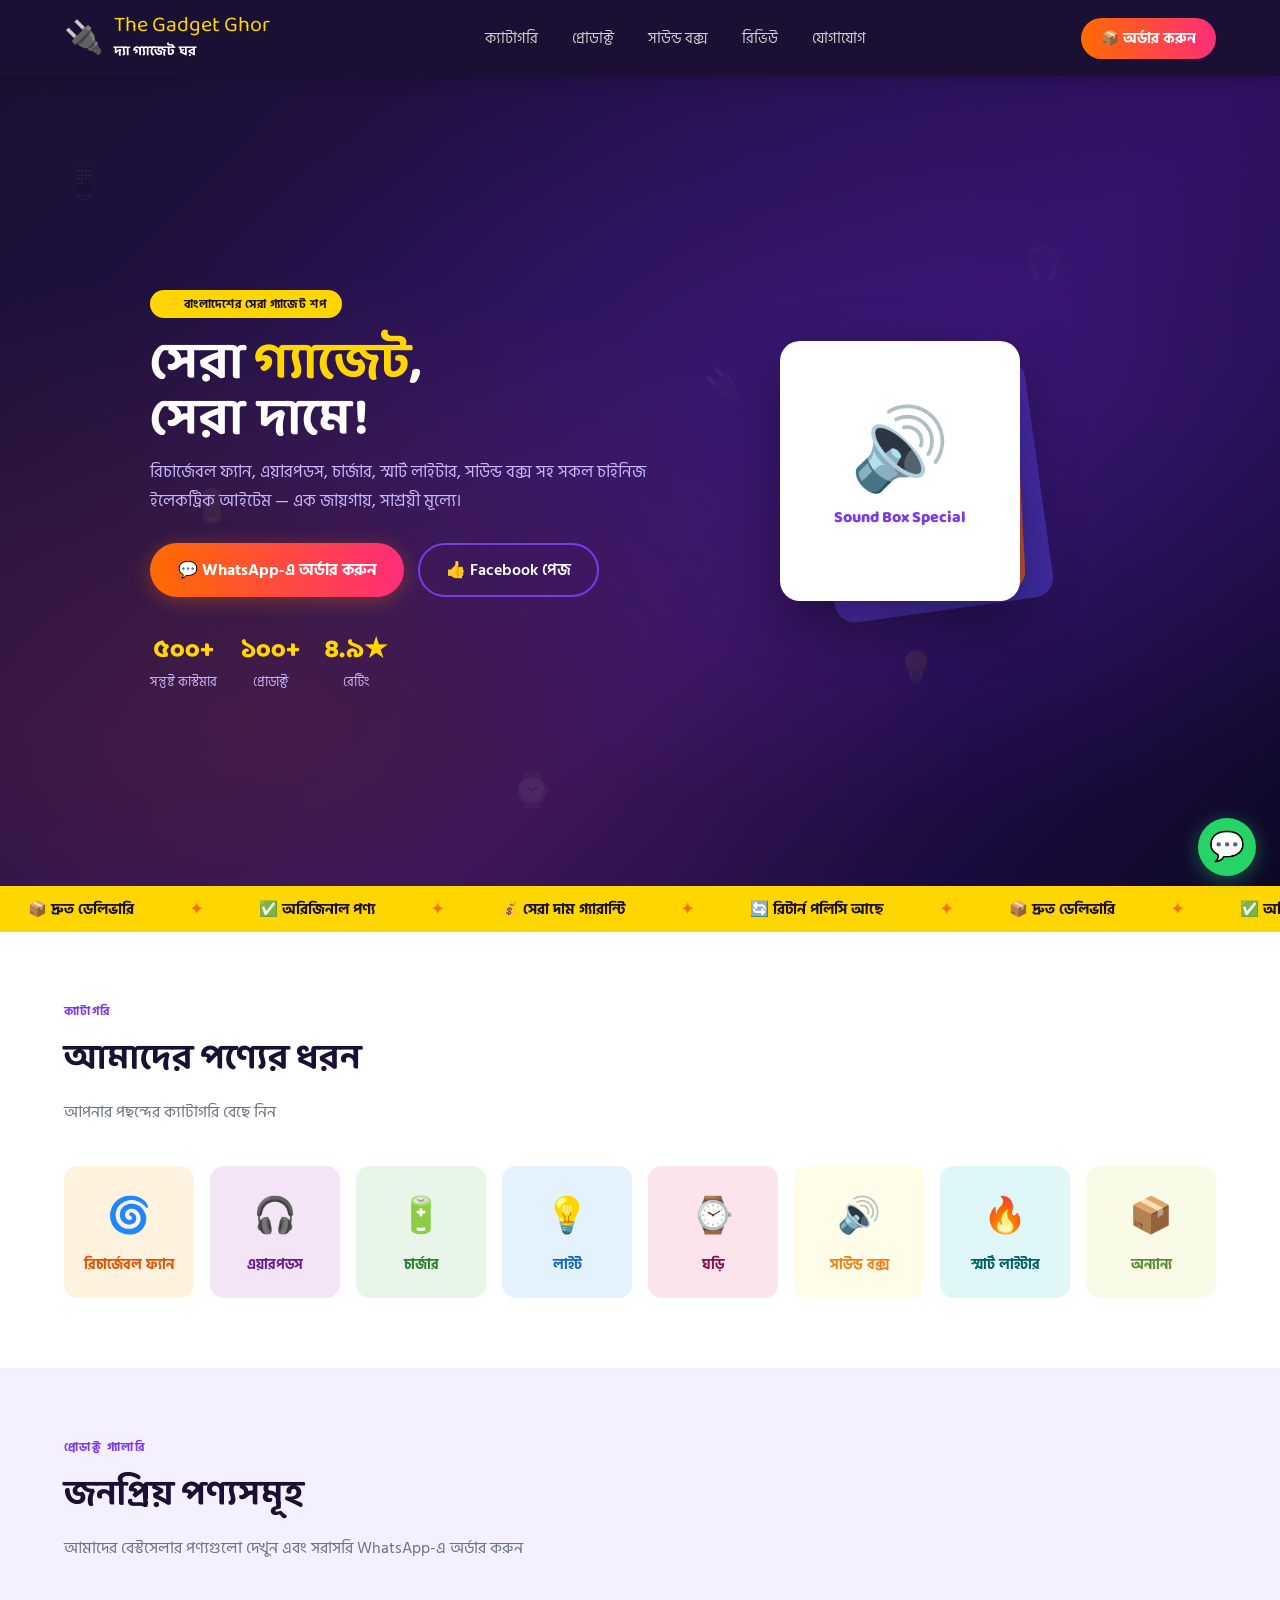
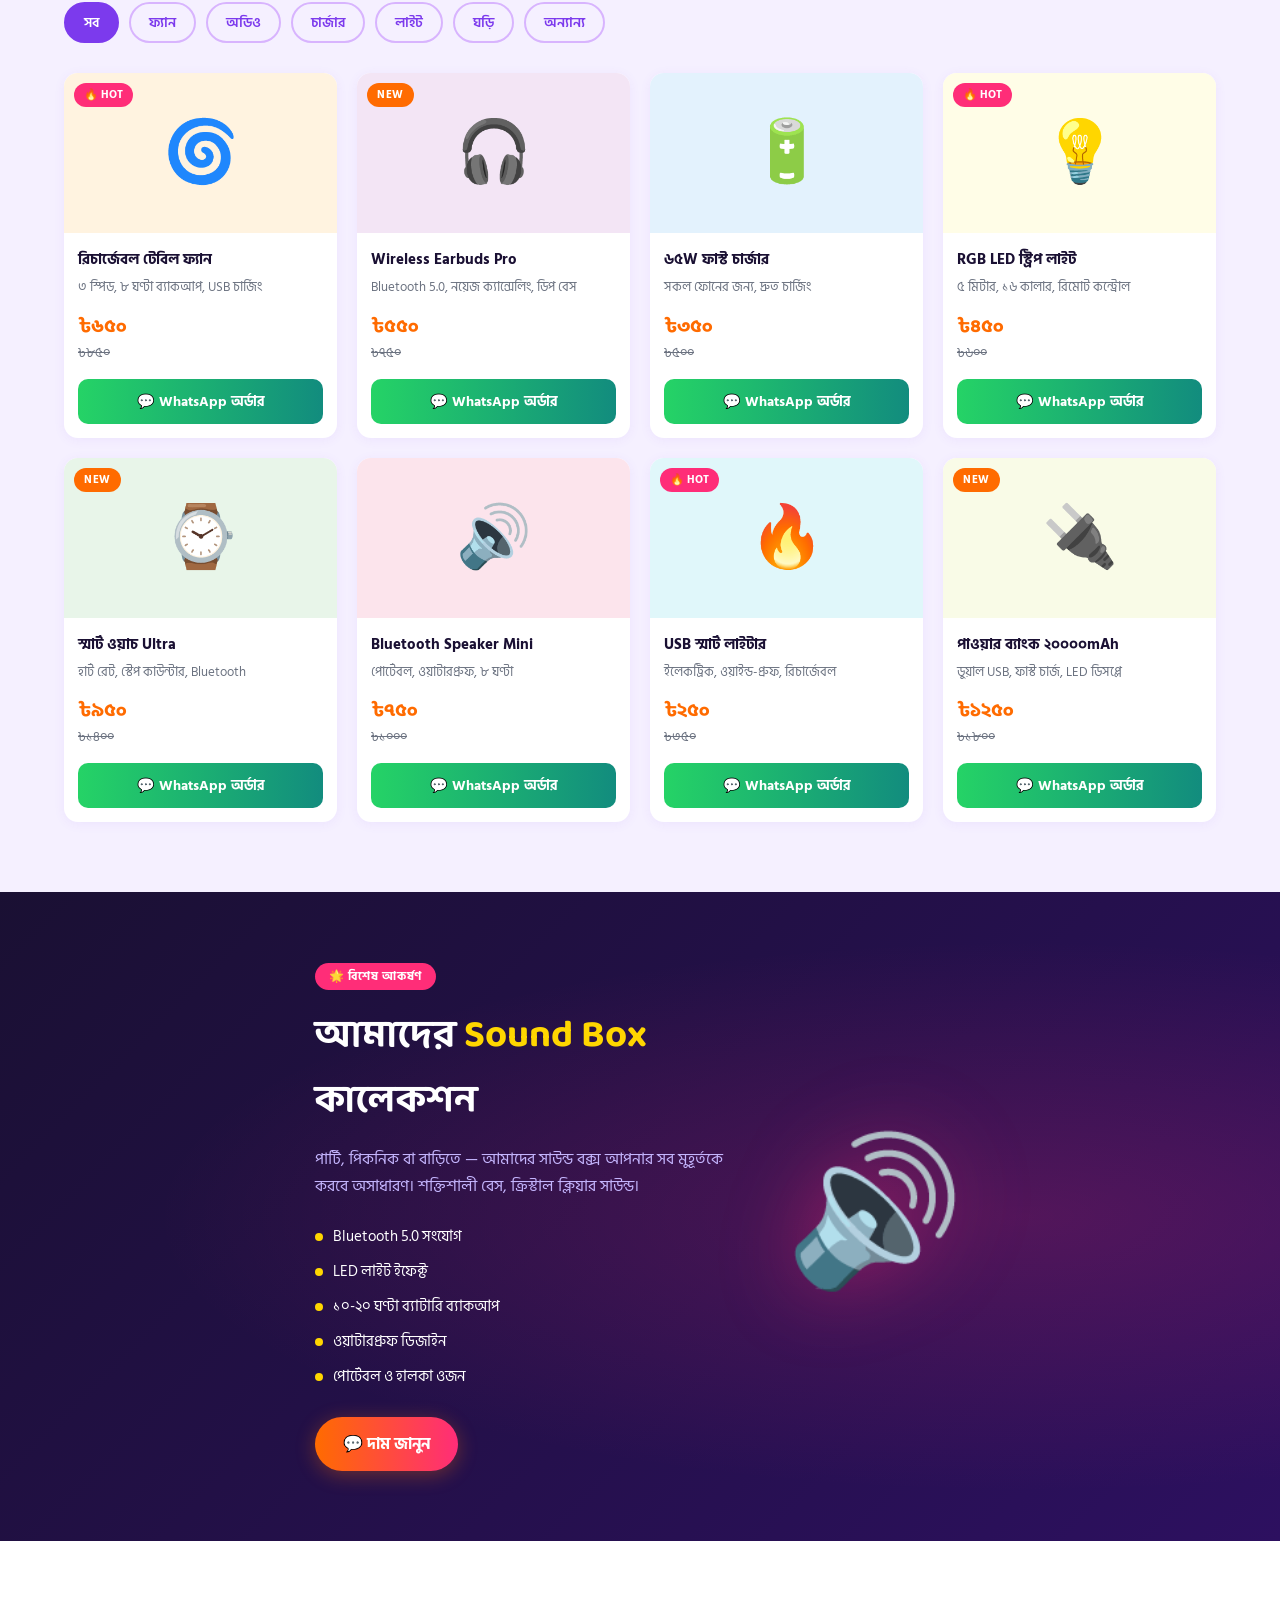
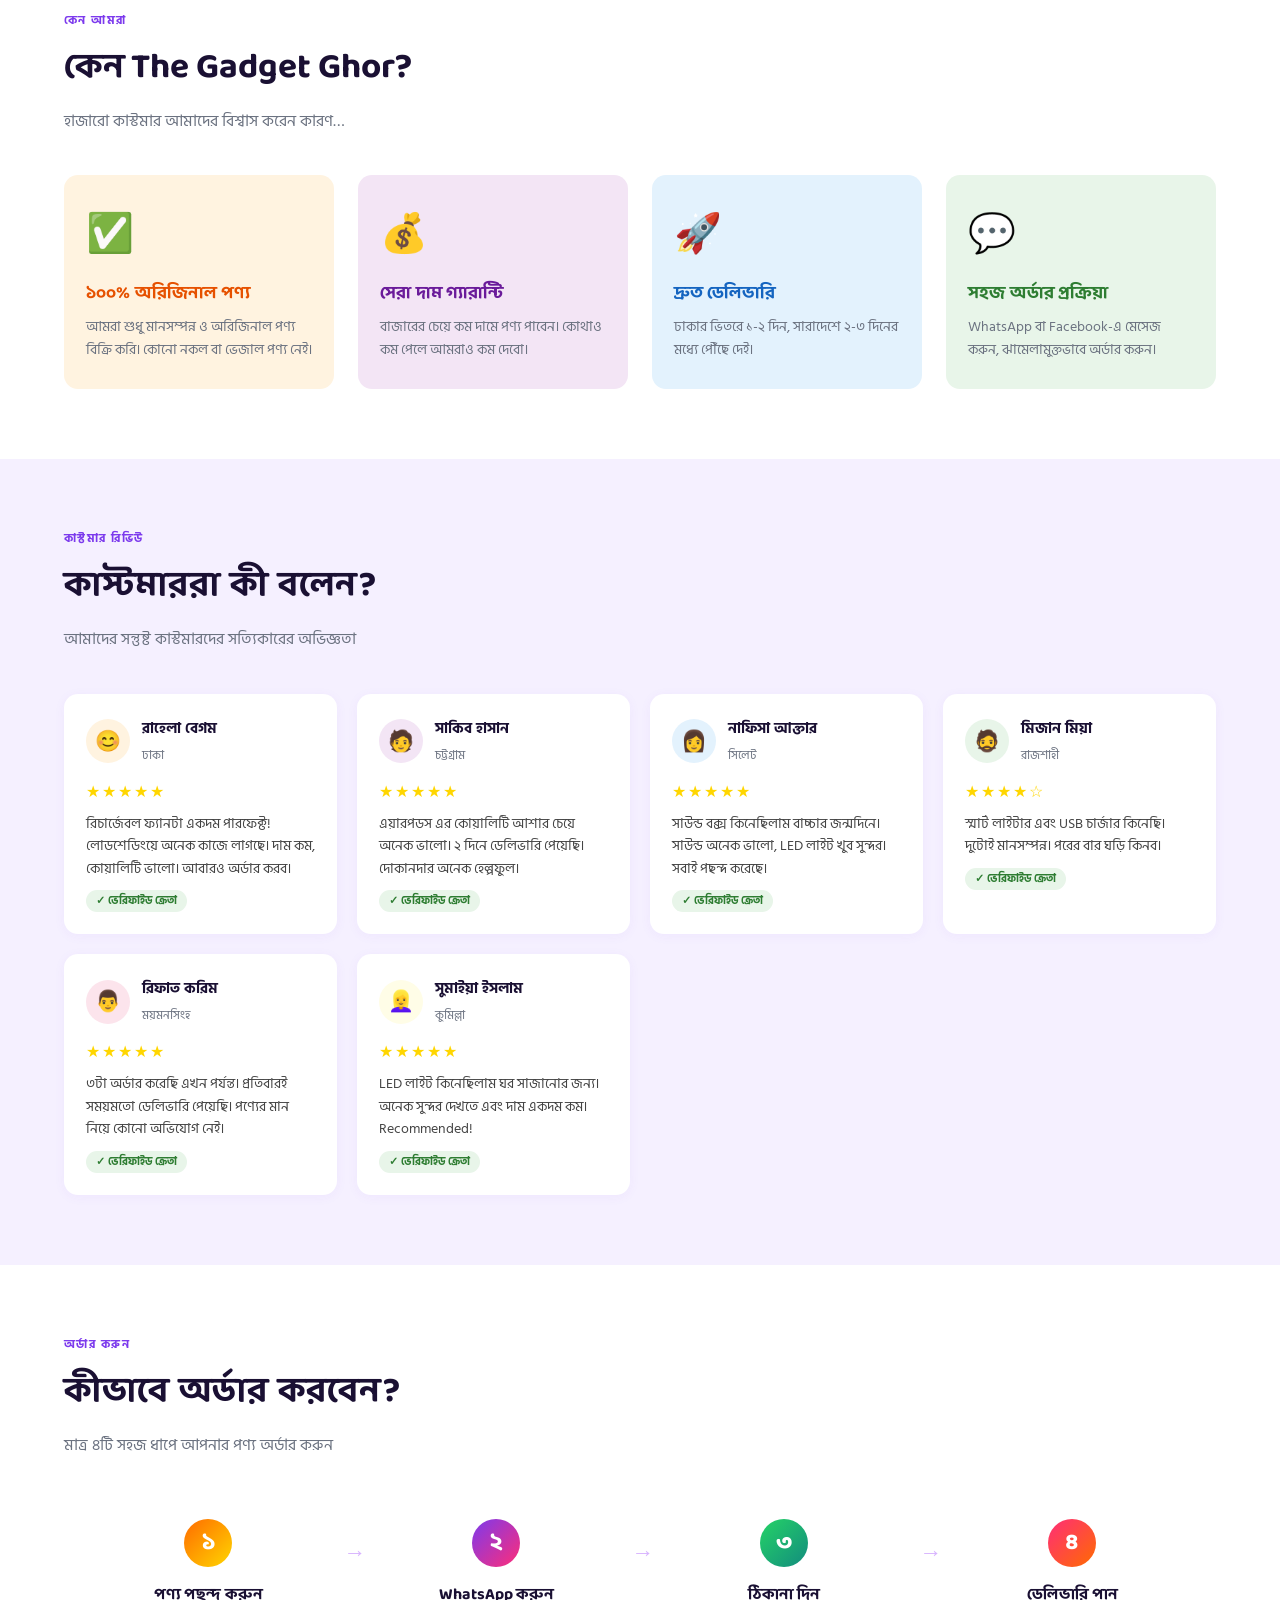
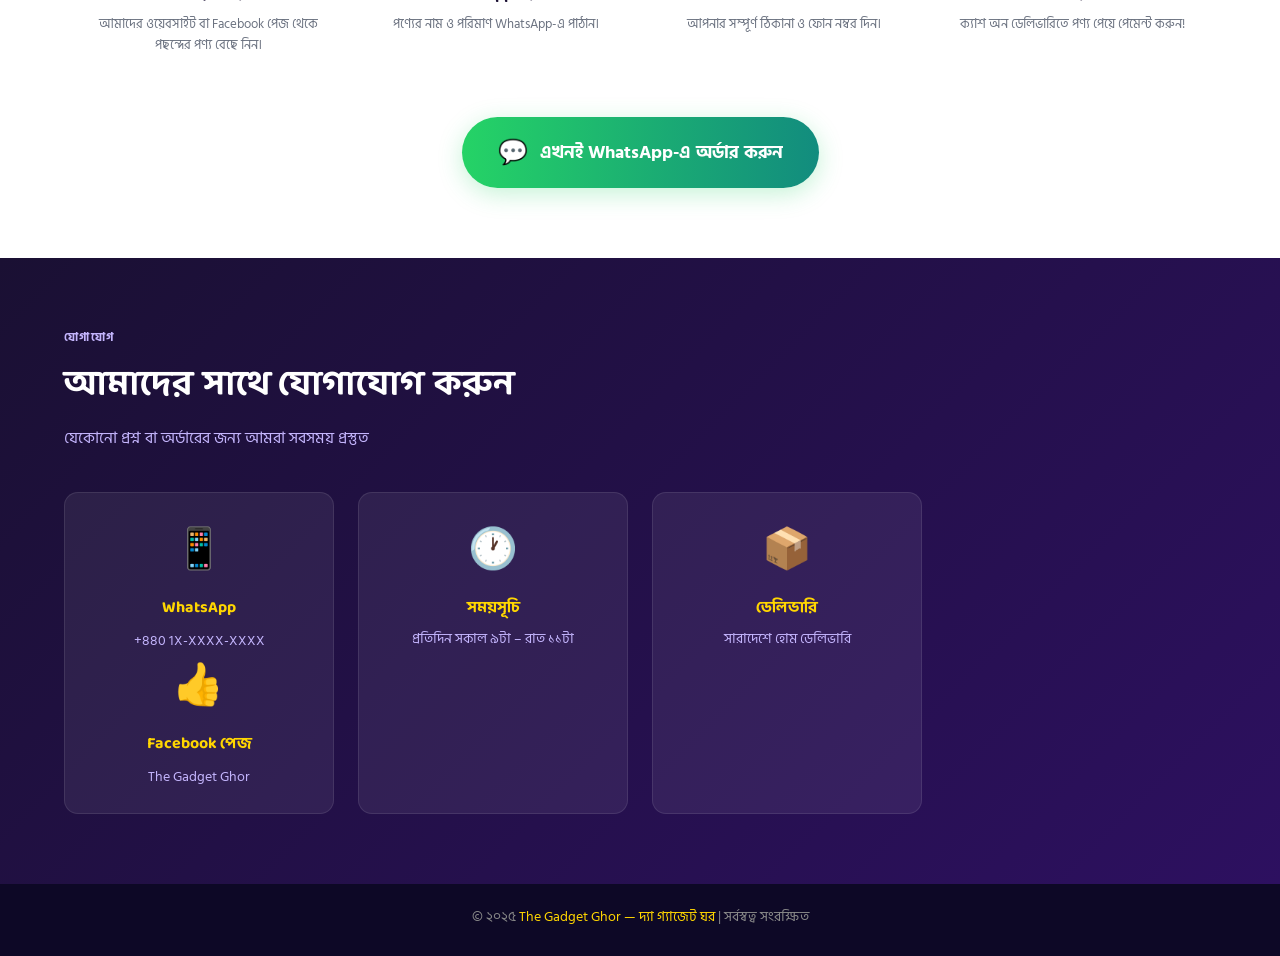
<file: index.html>
<!DOCTYPE html>
<html lang="bn">
<head>
  <meta charset="UTF-8" />
  <meta name="viewport" content="width=device-width, initial-scale=1.0"/>
  <title>The Gadget Ghor | দ্যা গ্যাজেট ঘর</title>
  <link href="https://fonts.googleapis.com/css2?family=Hind+Siliguri:wght@400;600;700&family=Baloo+Da+2:wght@700;800&display=swap" rel="stylesheet"/>
  <style>
    *, *::before, *::after { box-sizing: border-box; margin: 0; padding: 0; }

    :root {
      --orange:  #FF6B00;
      --yellow:  #FFD600;
      --purple:  #7C3AED;
      --pink:    #FF2D78;
      --dark:    #1A1033;
      --card-bg: #FFFFFF;
      --text:    #1A1033;
      --muted:   #6B7280;
      --radius:  14px;
    }

    html { scroll-behavior: smooth; }
    body { font-family: 'Hind Siliguri', sans-serif; background: #F5F0FF; color: var(--text); overflow-x: hidden; }

    /* ── NAV ── */
    nav {
      background: var(--dark);
      position: sticky; top: 0; z-index: 100;
      display: flex; align-items: center; justify-content: space-between;
      padding: 0 5%;
      box-shadow: 0 2px 16px #0004;
    }
    .nav-logo { display: flex; align-items: center; gap: 10px; padding: 12px 0; text-decoration: none; }
    .nav-logo .logo-icon { font-size: 2rem; }
    .nav-logo .logo-text { font-family: 'Baloo Da 2', cursive; font-size: 1.35rem; line-height: 1.1; }
    .nav-logo .logo-text span:first-child { color: var(--yellow); display: block; }
    .nav-logo .logo-text span:last-child  { color: #fff; font-size: .85rem; font-weight: 700; }
    .nav-links { display: flex; gap: 6px; }
    .nav-links a {
      color: #ccc; text-decoration: none; padding: 7px 14px; border-radius: 8px;
      font-size: .92rem; transition: all .2s;
    }
    .nav-links a:hover { background: var(--purple); color: #fff; }
    .nav-order-btn {
      background: linear-gradient(90deg, var(--orange), var(--pink));
      color: #fff; border: none; padding: 9px 20px; border-radius: 30px;
      font-family: 'Hind Siliguri', sans-serif; font-size: .92rem; font-weight: 700;
      cursor: pointer; text-decoration: none; transition: opacity .2s;
    }
    .nav-order-btn:hover { opacity: .85; }
    .hamburger { display: none; flex-direction: column; gap: 5px; cursor: pointer; padding: 8px; }
    .hamburger span { width: 24px; height: 2px; background: #fff; border-radius: 2px; display: block; }

    /* ── HERO ── */
    .hero {
      background: linear-gradient(135deg, var(--dark) 0%, #2D1060 60%, #0D0826 100%);
      padding: 80px 5% 60px;
      display: flex; align-items: center; gap: 40px; flex-wrap: wrap; justify-content: center;
      min-height: 90vh; position: relative; overflow: hidden;
    }
    .hero::before {
      content: '';
      position: absolute; inset: 0;
      background: radial-gradient(ellipse at 70% 40%, #7C3AED33 0%, transparent 60%),
                  radial-gradient(ellipse at 20% 80%, #FF6B0022 0%, transparent 50%);
      pointer-events: none;
    }
    .floating-icons {
      position: absolute; inset: 0; pointer-events: none; overflow: hidden;
    }
    .floating-icons span {
      position: absolute; font-size: 2rem; opacity: .07;
      animation: float 6s ease-in-out infinite;
    }
    .floating-icons span:nth-child(1)  { top:10%; left:5%;  animation-delay:0s; }
    .floating-icons span:nth-child(2)  { top:20%; left:80%; animation-delay:1s; }
    .floating-icons span:nth-child(3)  { top:50%; left:15%; animation-delay:2s; }
    .floating-icons span:nth-child(4)  { top:70%; left:70%; animation-delay:.5s; }
    .floating-icons span:nth-child(5)  { top:85%; left:40%; animation-delay:1.5s; }
    .floating-icons span:nth-child(6)  { top:35%; left:55%; animation-delay:2.5s; }
    @keyframes float {
      0%,100% { transform: translateY(0) rotate(0deg); }
      50%      { transform: translateY(-18px) rotate(8deg); }
    }

    .hero-text { flex: 1; min-width: 280px; max-width: 520px; position: relative; }
    .hero-badge {
      display: inline-block; background: var(--yellow); color: var(--dark);
      font-size: .78rem; font-weight: 700; padding: 4px 14px; border-radius: 30px;
      margin-bottom: 18px; letter-spacing: .05em; text-transform: uppercase;
    }
    .hero-text h1 {
      font-family: 'Baloo Da 2', cursive;
      font-size: clamp(2rem, 5vw, 3.2rem); line-height: 1.1;
      color: #fff; margin-bottom: 10px;
    }
    .hero-text h1 .accent { color: var(--yellow); }
    .hero-text p { color: #C4B5FD; font-size: 1.05rem; margin-bottom: 28px; line-height: 1.7; }
    .hero-cta { display: flex; gap: 14px; flex-wrap: wrap; }
    .btn-primary {
      background: linear-gradient(90deg, var(--orange), var(--pink));
      color: #fff; border: none; padding: 14px 28px; border-radius: 30px;
      font-family: 'Hind Siliguri', sans-serif; font-size: 1rem; font-weight: 700;
      cursor: pointer; text-decoration: none; display: inline-flex; align-items: center;
      gap: 8px; transition: transform .2s, box-shadow .2s;
      box-shadow: 0 4px 20px #FF6B0055;
    }
    .btn-primary:hover { transform: translateY(-2px); box-shadow: 0 8px 28px #FF6B0077; }
    .btn-secondary {
      background: transparent; color: #fff; border: 2px solid #7C3AED;
      padding: 12px 26px; border-radius: 30px; font-family: 'Hind Siliguri', sans-serif;
      font-size: 1rem; font-weight: 600; cursor: pointer; text-decoration: none;
      display: inline-flex; align-items: center; gap: 8px; transition: all .2s;
    }
    .btn-secondary:hover { background: var(--purple); border-color: var(--purple); }

    .hero-visual {
      flex: 1; min-width: 280px; max-width: 420px; position: relative;
      display: flex; justify-content: center; align-items: center;
    }
    .hero-card-stack { position: relative; width: 280px; height: 300px; }
    .hero-card-stack .card-back {
      position: absolute; width: 220px; height: 240px; border-radius: 20px;
      background: linear-gradient(135deg, #7C3AED, #4F46E5);
      top: 30px; left: 40px; opacity: .5; transform: rotate(-8deg);
    }
    .hero-card-stack .card-mid {
      position: absolute; width: 220px; height: 240px; border-radius: 20px;
      background: linear-gradient(135deg, var(--pink), #FF6B00);
      top: 15px; left: 20px; opacity: .7; transform: rotate(-3deg);
    }
    .hero-card-stack .card-front {
      position: absolute; width: 240px; height: 260px; border-radius: 20px;
      background: #fff; top: 0; left: 0;
      display: flex; flex-direction: column; align-items: center; justify-content: center;
      gap: 12px; box-shadow: 0 20px 60px #0006;
    }
    .hero-card-stack .card-front .icon-big { font-size: 5rem; line-height: 1; }
    .hero-card-stack .card-front p {
      font-family: 'Baloo Da 2', cursive; font-size: 1rem; color: var(--purple); font-weight: 800;
    }
    .hero-stats { display: flex; gap: 24px; margin-top: 32px; flex-wrap: wrap; }
    .stat { text-align: center; }
    .stat .num { font-family: 'Baloo Da 2', cursive; font-size: 1.6rem; color: var(--yellow); font-weight: 800; }
    .stat .lbl { color: #C4B5FD; font-size: .8rem; }

    /* ── MARQUEE ── */
    .marquee-wrap { background: var(--yellow); padding: 10px 0; overflow: hidden; white-space: nowrap; }
    .marquee-track { display: inline-flex; gap: 0; animation: marquee 18s linear infinite; }
    .marquee-track span { padding: 0 28px; font-weight: 700; color: var(--dark); font-size: .95rem; }
    .marquee-track span.dot { color: var(--orange); }
    @keyframes marquee { from { transform: translateX(0); } to { transform: translateX(-50%); } }

    /* ── SECTIONS ── */
    section { padding: 70px 5%; }
    .section-label { font-size: .75rem; font-weight: 700; letter-spacing: .12em; text-transform: uppercase; color: var(--purple); margin-bottom: 8px; }
    .section-title { font-family: 'Baloo Da 2', cursive; font-size: clamp(1.6rem, 4vw, 2.2rem); color: var(--dark); margin-bottom: 10px; }
    .section-sub { color: var(--muted); max-width: 500px; line-height: 1.7; margin-bottom: 40px; }

    /* ── CATEGORIES ── */
    #categories { background: #fff; }
    .cat-grid { display: grid; grid-template-columns: repeat(auto-fill, minmax(130px, 1fr)); gap: 16px; }
    .cat-card {
      border-radius: var(--radius); padding: 22px 12px; text-align: center;
      cursor: pointer; transition: transform .2s, box-shadow .2s; text-decoration: none;
      display: flex; flex-direction: column; align-items: center; gap: 8px;
    }
    .cat-card:hover { transform: translateY(-5px); box-shadow: 0 10px 30px #0001; }
    .cat-card .cat-icon { font-size: 2.2rem; }
    .cat-card .cat-name { font-weight: 700; font-size: .88rem; }
    .cat-card.c1 { background: #FFF3E0; } .cat-card.c1 .cat-name { color: #E65100; }
    .cat-card.c2 { background: #F3E5F5; } .cat-card.c2 .cat-name { color: #6A1B9A; }
    .cat-card.c3 { background: #E8F5E9; } .cat-card.c3 .cat-name { color: #2E7D32; }
    .cat-card.c4 { background: #E3F2FD; } .cat-card.c4 .cat-name { color: #1565C0; }
    .cat-card.c5 { background: #FCE4EC; } .cat-card.c5 .cat-name { color: #880E4F; }
    .cat-card.c6 { background: #FFFDE7; } .cat-card.c6 .cat-name { color: #F57F17; }
    .cat-card.c7 { background: #E0F7FA; } .cat-card.c7 .cat-name { color: #006064; }
    .cat-card.c8 { background: #F9FBE7; } .cat-card.c8 .cat-name { color: #558B2F; }

    /* ── PRODUCTS ── */
    #products { background: #F5F0FF; }
    .filter-bar { display: flex; gap: 10px; flex-wrap: wrap; margin-bottom: 30px; }
    .filter-btn {
      padding: 7px 18px; border-radius: 30px; border: 2px solid #D8B4FE;
      background: transparent; font-family: 'Hind Siliguri', sans-serif;
      font-size: .88rem; cursor: pointer; color: var(--purple); font-weight: 600; transition: all .2s;
    }
    .filter-btn.active, .filter-btn:hover { background: var(--purple); color: #fff; border-color: var(--purple); }

    .product-grid { display: grid; grid-template-columns: repeat(auto-fill, minmax(220px, 1fr)); gap: 20px; }
    .product-card {
      background: #fff; border-radius: var(--radius); overflow: hidden;
      box-shadow: 0 2px 12px #7C3AED11; transition: transform .22s, box-shadow .22s;
      display: flex; flex-direction: column;
    }
    .product-card:hover { transform: translateY(-6px); box-shadow: 0 12px 36px #7C3AED22; }
    .product-thumb {
      height: 160px; display: flex; align-items: center; justify-content: center;
      font-size: 4rem; position: relative;
    }
    .badge-new {
      position: absolute; top: 10px; left: 10px; background: var(--orange);
      color: #fff; font-size: .7rem; font-weight: 700; padding: 3px 10px;
      border-radius: 30px; letter-spacing: .05em;
    }
    .badge-hot {
      position: absolute; top: 10px; left: 10px; background: var(--pink);
      color: #fff; font-size: .7rem; font-weight: 700; padding: 3px 10px;
      border-radius: 30px;
    }
    .product-info { padding: 14px; flex: 1; display: flex; flex-direction: column; gap: 6px; }
    .product-info h3 { font-size: .95rem; font-weight: 700; color: var(--dark); }
    .product-info .prod-desc { font-size: .8rem; color: var(--muted); line-height: 1.5; flex: 1; }
    .price-row { display: flex; align-items: center; justify-content: space-between; margin-top: 8px; }
    .price { font-family: 'Baloo Da 2', cursive; font-size: 1.15rem; color: var(--orange); font-weight: 800; }
    .price-old { font-size: .8rem; color: var(--muted); text-decoration: line-through; }
    .order-btn {
      display: flex; align-items: center; gap: 6px; width: 100%;
      background: linear-gradient(90deg, #25D366, #128C7E);
      color: #fff; border: none; padding: 11px; border-radius: 10px;
      font-family: 'Hind Siliguri', sans-serif; font-size: .88rem; font-weight: 700;
      cursor: pointer; text-decoration: none; justify-content: center; margin-top: 10px;
      transition: opacity .2s;
    }
    .order-btn:hover { opacity: .88; }

    /* ── SPECIAL SOUNDBOX ── */
    #soundbox {
      background: linear-gradient(135deg, var(--dark), #2D1060);
      color: #fff; position: relative; overflow: hidden;
    }
    #soundbox::before {
      content: ''; position: absolute; inset: 0;
      background: radial-gradient(ellipse at 80% 50%, #FF2D7833 0%, transparent 60%);
    }
    .soundbox-inner { display: flex; align-items: center; gap: 50px; flex-wrap: wrap; justify-content: center; position: relative; }
    .soundbox-badge { display: inline-block; background: var(--pink); color: #fff; font-size: .75rem; font-weight: 700; padding: 4px 14px; border-radius: 30px; margin-bottom: 14px; letter-spacing: .06em; }
    .soundbox-text h2 { font-family: 'Baloo Da 2', cursive; font-size: clamp(1.6rem, 4vw, 2.4rem); margin-bottom: 12px; }
    .soundbox-text h2 .accent { color: var(--yellow); }
    .soundbox-text p { color: #C4B5FD; line-height: 1.7; max-width: 420px; margin-bottom: 24px; }
    .soundbox-features { display: flex; flex-direction: column; gap: 10px; margin-bottom: 28px; }
    .sf { display: flex; align-items: center; gap: 10px; font-size: .95rem; }
    .sf .dot { width: 8px; height: 8px; border-radius: 50%; background: var(--yellow); flex-shrink: 0; }
    .soundbox-visual { font-size: 9rem; line-height: 1; filter: drop-shadow(0 0 40px #FF2D7866); animation: pulse-sb 2.5s ease-in-out infinite; }
    @keyframes pulse-sb { 0%,100% { transform: scale(1); } 50% { transform: scale(1.06); } }

    /* ── WHY US ── */
    #why { background: #fff; }
    .why-grid { display: grid; grid-template-columns: repeat(auto-fill, minmax(220px, 1fr)); gap: 24px; }
    .why-card { border-radius: var(--radius); padding: 28px 22px; }
    .why-card .icon { font-size: 2.4rem; margin-bottom: 14px; }
    .why-card h3 { font-family: 'Baloo Da 2', cursive; font-size: 1.1rem; margin-bottom: 8px; }
    .why-card p { font-size: .88rem; color: var(--muted); line-height: 1.6; }
    .why-card.w1 { background: #FFF3E0; } .why-card.w1 h3 { color: #E65100; }
    .why-card.w2 { background: #F3E5F5; } .why-card.w2 h3 { color: #6A1B9A; }
    .why-card.w3 { background: #E3F2FD; } .why-card.w3 h3 { color: #1565C0; }
    .why-card.w4 { background: #E8F5E9; } .why-card.w4 h3 { color: #2E7D32; }

    /* ── REVIEWS ── */
    #reviews { background: #F5F0FF; }
    .review-grid { display: grid; grid-template-columns: repeat(auto-fill, minmax(260px, 1fr)); gap: 20px; }
    .review-card {
      background: #fff; border-radius: var(--radius); padding: 22px;
      box-shadow: 0 2px 12px #7C3AED0D;
    }
    .review-header { display: flex; align-items: center; gap: 12px; margin-bottom: 12px; }
    .avatar { width: 44px; height: 44px; border-radius: 50%; display: flex; align-items: center; justify-content: center; font-size: 1.3rem; flex-shrink: 0; }
    .review-meta h4 { font-weight: 700; font-size: .95rem; }
    .review-meta span { font-size: .78rem; color: var(--muted); }
    .stars { color: #FFD600; font-size: 1rem; margin-bottom: 8px; letter-spacing: 2px; }
    .review-card p { font-size: .88rem; color: #444; line-height: 1.6; }
    .verified { display: inline-block; background: #E8F5E9; color: #2E7D32; font-size: .7rem; font-weight: 700; padding: 2px 10px; border-radius: 30px; margin-top: 10px; }

    /* ── HOW TO ORDER ── */
    #order { background: #fff; }
    .steps { display: flex; gap: 0; flex-wrap: wrap; position: relative; }
    .step { flex: 1; min-width: 200px; padding: 20px; text-align: center; position: relative; }
    .step-num { width: 48px; height: 48px; border-radius: 50%; display: flex; align-items: center; justify-content: center; font-family: 'Baloo Da 2', cursive; font-size: 1.4rem; font-weight: 800; color: #fff; margin: 0 auto 14px; }
    .step:nth-child(1) .step-num { background: linear-gradient(135deg, var(--orange), var(--yellow)); }
    .step:nth-child(2) .step-num { background: linear-gradient(135deg, var(--purple), var(--pink)); }
    .step:nth-child(3) .step-num { background: linear-gradient(135deg, #25D366, #128C7E); }
    .step:nth-child(4) .step-num { background: linear-gradient(135deg, var(--pink), var(--orange)); }
    .step h3 { font-family: 'Baloo Da 2', cursive; font-size: 1rem; margin-bottom: 6px; color: var(--dark); }
    .step p { font-size: .84rem; color: var(--muted); line-height: 1.6; }
    .step-arrow { position: absolute; right: -14px; top: 36px; font-size: 1.4rem; color: #D8B4FE; z-index: 1; }
    .steps .step:last-child .step-arrow { display: none; }
    .wa-order-big {
      display: flex; align-items: center; justify-content: center; gap: 12px;
      background: linear-gradient(90deg, #25D366, #128C7E);
      color: #fff; text-decoration: none; padding: 16px 36px; border-radius: 40px;
      font-family: 'Hind Siliguri', sans-serif; font-size: 1.1rem; font-weight: 700;
      margin: 40px auto 0; width: fit-content;
      box-shadow: 0 6px 24px #25D36644; transition: transform .2s, box-shadow .2s;
    }
    .wa-order-big:hover { transform: translateY(-3px); box-shadow: 0 12px 36px #25D36666; }
    .wa-icon { font-size: 1.5rem; }

    /* ── CONTACT ── */
    #contact { background: linear-gradient(135deg, #1A1033, #2D1060); color: #fff; }
    .contact-grid { display: grid; grid-template-columns: repeat(auto-fill, minmax(240px, 1fr)); gap: 24px; }
    .contact-card {
      background: #ffffff12; border-radius: var(--radius); padding: 24px;
      border: 1px solid #ffffff18; text-align: center;
    }
    .contact-card .icon { font-size: 2.5rem; margin-bottom: 12px; }
    .contact-card h3 { font-family: 'Baloo Da 2', cursive; font-size: 1rem; color: var(--yellow); margin-bottom: 6px; }
    .contact-card a { color: #C4B5FD; text-decoration: none; font-size: .9rem; }
    .contact-card a:hover { color: var(--yellow); }
    .contact-card p { color: #C4B5FD; font-size: .9rem; }

    /* ── FOOTER ── */
    footer {
      background: #0D0826; color: #888; text-align: center;
      padding: 22px 5%; font-size: .85rem;
    }
    footer span { color: var(--yellow); }

    /* ── FLOATING WA ── */
    .wa-float {
      position: fixed; bottom: 24px; right: 24px; z-index: 999;
      background: #25D366; color: #fff; border-radius: 50%;
      width: 58px; height: 58px; display: flex; align-items: center; justify-content: center;
      font-size: 1.8rem; box-shadow: 0 4px 20px #25D36666;
      text-decoration: none; animation: bounce-wa 3s ease-in-out infinite;
      transition: transform .2s;
    }
    .wa-float:hover { transform: scale(1.1); }
    @keyframes bounce-wa { 0%,100% { transform: translateY(0); } 50% { transform: translateY(-8px); } }

    /* ── MOBILE ── */
    @media (max-width: 768px) {
      .nav-links, .nav-order-btn { display: none; }
      .hamburger { display: flex; }
      .hero { padding: 50px 5% 40px; min-height: auto; }
      .soundbox-visual { font-size: 6rem; }
      .steps { flex-direction: column; }
      .step-arrow { display: none; }
    }
  </style>
</head>
<body>

<!-- NAV -->
<nav>
  <a class="nav-logo" href="#">
    <span class="logo-icon">🔌</span>
    <span class="logo-text">
      <span>The Gadget Ghor</span>
      <span>দ্যা গ্যাজেট ঘর</span>
    </span>
  </a>
  <div class="nav-links">
    <a href="#categories">ক্যাটাগরি</a>
    <a href="#products">প্রোডাক্ট</a>
    <a href="#soundbox">সাউন্ড বক্স</a>
    <a href="#reviews">রিভিউ</a>
    <a href="#contact">যোগাযোগ</a>
  </div>
  <a class="nav-order-btn" href="https://wa.me/8801340353399?text=আমি%20অর্ডার%20করতে%20চাই" target="_blank">📦 অর্ডার করুন</a>
  <div class="hamburger" onclick="this.classList.toggle('open')">
    <span></span><span></span><span></span>
  </div>
</nav>

<!-- HERO -->
<section class="hero">
  <div class="floating-icons">
    <span>📱</span><span>🎧</span><span>🔋</span><span>💡</span><span>⌚</span><span>🔌</span>
  </div>
  <div class="hero-text">
    <div class="hero-badge">⚡ বাংলাদেশের সেরা গ্যাজেট শপ</div>
    <h1>সেরা <span class="accent">গ্যাজেট</span>,<br/>সেরা দামে!</h1>
    <p>রিচার্জেবল ফ্যান, এয়ারপডস, চার্জার, স্মার্ট লাইটার, সাউন্ড বক্স সহ সকল চাইনিজ ইলেকট্রিক আইটেম — এক জায়গায়, সাশ্রয়ী মূল্যে।</p>
    <div class="hero-cta">
      <a class="btn-primary" href="https://wa.me/8801340353399?text=আমি%20অর্ডার%20করতে%20চাই" target="_blank">
        💬 WhatsApp-এ অর্ডার করুন
      </a>
      <a class="btn-secondary" href="https://facebook.com/TheGadgetGhorBD" target="_blank">
        👍 Facebook পেজ
      </a>
    </div>
    <div class="hero-stats">
      <div class="stat"><div class="num">৫০০+</div><div class="lbl">সন্তুষ্ট কাস্টমার</div></div>
      <div class="stat"><div class="num">১০০+</div><div class="lbl">প্রোডাক্ট</div></div>
      <div class="stat"><div class="num">৪.৯★</div><div class="lbl">রেটিং</div></div>
    </div>
  </div>
  <div class="hero-visual">
    <div class="hero-card-stack">
      <div class="card-back"></div>
      <div class="card-mid"></div>
      <div class="card-front">
        <div class="icon-big">🔊</div>
        <p>Sound Box Special</p>
      </div>
    </div>
  </div>
</section>

<!-- MARQUEE -->
<div class="marquee-wrap">
  <div class="marquee-track">
    <span>📦 দ্রুত ডেলিভারি</span><span class="dot">✦</span>
    <span>✅ অরিজিনাল পণ্য</span><span class="dot">✦</span>
    <span>💰 সেরা দাম গ্যারান্টি</span><span class="dot">✦</span>
    <span>🔄 রিটার্ন পলিসি আছে</span><span class="dot">✦</span>
    <span>📦 দ্রুত ডেলিভারি</span><span class="dot">✦</span>
    <span>✅ অরিজিনাল পণ্য</span><span class="dot">✦</span>
    <span>💰 সেরা দাম গ্যারান্টি</span><span class="dot">✦</span>
    <span>🔄 রিটার্ন পলিসি আছে</span><span class="dot">✦</span>
  </div>
</div>

<!-- CATEGORIES -->
<section id="categories">
  <div class="section-label">ক্যাটাগরি</div>
  <h2 class="section-title">আমাদের পণ্যের ধরন</h2>
  <p class="section-sub">আপনার পছন্দের ক্যাটাগরি বেছে নিন</p>
  <div class="cat-grid">
    <a href="#products" class="cat-card c1"><span class="cat-icon">🌀</span><span class="cat-name">রিচার্জেবল ফ্যান</span></a>
    <a href="#products" class="cat-card c2"><span class="cat-icon">🎧</span><span class="cat-name">এয়ারপডস</span></a>
    <a href="#products" class="cat-card c3"><span class="cat-icon">🔋</span><span class="cat-name">চার্জার</span></a>
    <a href="#products" class="cat-card c4"><span class="cat-icon">💡</span><span class="cat-name">লাইট</span></a>
    <a href="#products" class="cat-card c5"><span class="cat-icon">⌚</span><span class="cat-name">ঘড়ি</span></a>
    <a href="#soundbox" class="cat-card c6"><span class="cat-icon">🔊</span><span class="cat-name">সাউন্ড বক্স</span></a>
    <a href="#products" class="cat-card c7"><span class="cat-icon">🔥</span><span class="cat-name">স্মার্ট লাইটার</span></a>
    <a href="#products" class="cat-card c8"><span class="cat-icon">📦</span><span class="cat-name">অন্যান্য</span></a>
  </div>
</section>

<!-- PRODUCTS -->
<section id="products">
  <div class="section-label">প্রোডাক্ট গ্যালারি</div>
  <h2 class="section-title">জনপ্রিয় পণ্যসমূহ</h2>
  <p class="section-sub">আমাদের বেস্টসেলার পণ্যগুলো দেখুন এবং সরাসরি WhatsApp-এ অর্ডার করুন</p>
  <div class="filter-bar">
    <button class="filter-btn active" onclick="filterProducts('all', this)">সব</button>
    <button class="filter-btn" onclick="filterProducts('fan', this)">ফ্যান</button>
    <button class="filter-btn" onclick="filterProducts('audio', this)">অডিও</button>
    <button class="filter-btn" onclick="filterProducts('charger', this)">চার্জার</button>
    <button class="filter-btn" onclick="filterProducts('light', this)">লাইট</button>
    <button class="filter-btn" onclick="filterProducts('watch', this)">ঘড়ি</button>
    <button class="filter-btn" onclick="filterProducts('other', this)">অন্যান্য</button>
  </div>
  <div class="product-grid" id="productGrid">
    <!-- Products injected by JS -->
  </div>
</section>

<!-- SOUNDBOX SPECIAL -->
<section id="soundbox">
  <div class="soundbox-inner">
    <div class="soundbox-text">
      <div class="soundbox-badge">🌟 বিশেষ আকর্ষণ</div>
      <h2>আমাদের <span class="accent">Sound Box</span><br/>কালেকশন</h2>
      <p>পার্টি, পিকনিক বা বাড়িতে — আমাদের সাউন্ড বক্স আপনার সব মুহূর্তকে করবে অসাধারণ। শক্তিশালী বেস, ক্রিস্টাল ক্লিয়ার সাউন্ড।</p>
      <div class="soundbox-features">
        <div class="sf"><span class="dot"></span> Bluetooth 5.0 সংযোগ</div>
        <div class="sf"><span class="dot"></span> LED লাইট ইফেক্ট</div>
        <div class="sf"><span class="dot"></span> ১০-২০ ঘণ্টা ব্যাটারি ব্যাকআপ</div>
        <div class="sf"><span class="dot"></span> ওয়াটারপ্রুফ ডিজাইন</div>
        <div class="sf"><span class="dot"></span> পোর্টেবল ও হালকা ওজন</div>
      </div>
      <a class="btn-primary" href="https://wa.me/8801340353399?text=সাউন্ড%20বক্সের%20দাম%20জানতে%20চাই" target="_blank">
        💬 দাম জানুন
      </a>
    </div>
    <div class="soundbox-visual">🔊</div>
  </div>
</section>

<!-- WHY US -->
<section id="why">
  <div class="section-label">কেন আমরা</div>
  <h2 class="section-title">কেন The Gadget Ghor?</h2>
  <p class="section-sub">হাজারো কাস্টমার আমাদের বিশ্বাস করেন কারণ…</p>
  <div class="why-grid">
    <div class="why-card w1">
      <div class="icon">✅</div>
      <h3>১০০% অরিজিনাল পণ্য</h3>
      <p>আমরা শুধু মানসম্পন্ন ও অরিজিনাল পণ্য বিক্রি করি। কোনো নকল বা ভেজাল পণ্য নেই।</p>
    </div>
    <div class="why-card w2">
      <div class="icon">💰</div>
      <h3>সেরা দাম গ্যারান্টি</h3>
      <p>বাজারের চেয়ে কম দামে পণ্য পাবেন। কোথাও কম পেলে আমরাও কম দেবো।</p>
    </div>
    <div class="why-card w3">
      <div class="icon">🚀</div>
      <h3>দ্রুত ডেলিভারি</h3>
      <p>ঢাকার ভিতরে ১-২ দিন, সারাদেশে ২-৩ দিনের মধ্যে পৌঁছে দেই।</p>
    </div>
    <div class="why-card w4">
      <div class="icon">💬</div>
      <h3>সহজ অর্ডার প্রক্রিয়া</h3>
      <p>WhatsApp বা Facebook-এ মেসেজ করুন, ঝামেলামুক্তভাবে অর্ডার করুন।</p>
    </div>
  </div>
</section>

<!-- REVIEWS -->
<section id="reviews">
  <div class="section-label">কাস্টমার রিভিউ</div>
  <h2 class="section-title">কাস্টমাররা কী বলেন?</h2>
  <p class="section-sub">আমাদের সন্তুষ্ট কাস্টমারদের সত্যিকারের অভিজ্ঞতা</p>
  <div class="review-grid">
    <div class="review-card">
      <div class="review-header">
        <div class="avatar" style="background:#FFF3E0">😊</div>
        <div class="review-meta"><h4>রাহেলা বেগম</h4><span>ঢাকা</span></div>
      </div>
      <div class="stars">★★★★★</div>
      <p>রিচার্জেবল ফ্যানটা একদম পারফেক্ট! লোডশেডিংয়ে অনেক কাজে লাগছে। দাম কম, কোয়ালিটি ভালো। আবারও অর্ডার করব।</p>
      <span class="verified">✓ ভেরিফাইড ক্রেতা</span>
    </div>
    <div class="review-card">
      <div class="review-header">
        <div class="avatar" style="background:#F3E5F5">🧑</div>
        <div class="review-meta"><h4>সাকিব হাসান</h4><span>চট্টগ্রাম</span></div>
      </div>
      <div class="stars">★★★★★</div>
      <p>এয়ারপডস এর কোয়ালিটি আশার চেয়ে অনেক ভালো। ২ দিনে ডেলিভারি পেয়েছি। দোকানদার অনেক হেল্পফুল।</p>
      <span class="verified">✓ ভেরিফাইড ক্রেতা</span>
    </div>
    <div class="review-card">
      <div class="review-header">
        <div class="avatar" style="background:#E3F2FD">👩</div>
        <div class="review-meta"><h4>নাফিসা আক্তার</h4><span>সিলেট</span></div>
      </div>
      <div class="stars">★★★★★</div>
      <p>সাউন্ড বক্স কিনেছিলাম বাচ্চার জন্মদিনে। সাউন্ড অনেক ভালো, LED লাইট খুব সুন্দর। সবাই পছন্দ করেছে।</p>
      <span class="verified">✓ ভেরিফাইড ক্রেতা</span>
    </div>
    <div class="review-card">
      <div class="review-header">
        <div class="avatar" style="background:#E8F5E9">🧔</div>
        <div class="review-meta"><h4>মিজান মিয়া</h4><span>রাজশাহী</span></div>
      </div>
      <div class="stars">★★★★☆</div>
      <p>স্মার্ট লাইটার এবং USB চার্জার কিনেছি। দুটোই মানসম্পন্ন। পরের বার ঘড়ি কিনব।</p>
      <span class="verified">✓ ভেরিফাইড ক্রেতা</span>
    </div>
    <div class="review-card">
      <div class="review-header">
        <div class="avatar" style="background:#FCE4EC">👨</div>
        <div class="review-meta"><h4>রিফাত করিম</h4><span>ময়মনসিংহ</span></div>
      </div>
      <div class="stars">★★★★★</div>
      <p>৩টা অর্ডার করেছি এখন পর্যন্ত। প্রতিবারই সময়মতো ডেলিভারি পেয়েছি। পণ্যের মান নিয়ে কোনো অভিযোগ নেই।</p>
      <span class="verified">✓ ভেরিফাইড ক্রেতা</span>
    </div>
    <div class="review-card">
      <div class="review-header">
        <div class="avatar" style="background:#FFFDE7">👱‍♀️</div>
        <div class="review-meta"><h4>সুমাইয়া ইসলাম</h4><span>কুমিল্লা</span></div>
      </div>
      <div class="stars">★★★★★</div>
      <p>LED লাইট কিনেছিলাম ঘর সাজানোর জন্য। অনেক সুন্দর দেখতে এবং দাম একদম কম। Recommended!</p>
      <span class="verified">✓ ভেরিফাইড ক্রেতা</span>
    </div>
  </div>
</section>

<!-- HOW TO ORDER -->
<section id="order" style="background:#fff;">
  <div class="section-label">অর্ডার করুন</div>
  <h2 class="section-title">কীভাবে অর্ডার করবেন?</h2>
  <p class="section-sub">মাত্র ৪টি সহজ ধাপে আপনার পণ্য অর্ডার করুন</p>
  <div class="steps">
    <div class="step">
      <div class="step-num">১</div>
      <h3>পণ্য পছন্দ করুন</h3>
      <p>আমাদের ওয়েবসাইট বা Facebook পেজ থেকে পছন্দের পণ্য বেছে নিন।</p>
      <span class="step-arrow">→</span>
    </div>
    <div class="step">
      <div class="step-num">২</div>
      <h3>WhatsApp করুন</h3>
      <p>পণ্যের নাম ও পরিমাণ WhatsApp-এ পাঠান।</p>
      <span class="step-arrow">→</span>
    </div>
    <div class="step">
      <div class="step-num">৩</div>
      <h3>ঠিকানা দিন</h3>
      <p>আপনার সম্পূর্ণ ঠিকানা ও ফোন নম্বর দিন।</p>
      <span class="step-arrow">→</span>
    </div>
    <div class="step">
      <div class="step-num">৪</div>
      <h3>ডেলিভারি পান</h3>
      <p>ক্যাশ অন ডেলিভারিতে পণ্য পেয়ে পেমেন্ট করুন!</p>
    </div>
  </div>
  <a class="wa-order-big" href="https://wa.me/8801340353399?text=আমি%20অর্ডার%20করতে%20চাই" target="_blank">
    <span class="wa-icon">💬</span> এখনই WhatsApp-এ অর্ডার করুন
  </a>
</section>

<!-- CONTACT -->
<section id="contact">
  <div class="section-label" style="color:#C4B5FD">যোগাযোগ</div>
  <h2 class="section-title" style="color:#fff">আমাদের সাথে যোগাযোগ করুন</h2>
  <p class="section-sub" style="color:#C4B5FD">যেকোনো প্রশ্ন বা অর্ডারের জন্য আমরা সবসময় প্রস্তুত</p>
  <div class="contact-grid">
    <div class="contact-card">
      <div class="icon">📱</div>
      <h3>WhatsApp</h3>
      <a href="https://wa.me/8801340353399" target="_blank">+880 1X-XXXX-XXXX</a>
    </di
    <div class="contact-card">
      <div class="icon">👍</div>
      <h3>Facebook পেজ</h3>
      <a href="https://facebook.com/TheGadgetGhorBD" target="_blank">The Gadget Ghor</a>
    </div>
    <div class="contact-card">
      <div class="icon">🕐</div>
      <h3>সময়সূচি</h3>
      <p>প্রতিদিন সকাল ৯টা – রাত ১১টা</p>
    </div>
    <div class="contact-card">
      <div class="icon">📦</div>
      <h3>ডেলিভারি</h3>
      <p>সারাদেশে হোম ডেলিভারি</p>
    </div>
  </div>
</section>

<!-- FOOTER -->
<footer>
  <p>© ২০২৫ <span>The Gadget Ghor — দ্যা গ্যাজেট ঘর</span> | সর্বস্বত্ব সংরক্ষিত</p>
  <p style="margin-top:6px; font-size:.78rem;"Made by HaKiM in Bangladesh</p>
</footer>

<!-- FLOATING WA BUTTON -->
<a class="wa-float" href="https://wa.me/8801340353399?text=আমি%20অর্ডার%20করতে%20চাই" target="_blank" title="WhatsApp-এ অর্ডার করুন">💬</a>

<script>
const PRODUCTS = [
  { id:1, cat:'fan',     icon:'🌀', name:'রিচার্জেবল টেবিল ফ্যান',  desc:'৩ স্পিড, ৮ ঘণ্টা ব্যাকআপ, USB চার্জিং', price:'৳৬৫০', old:'৳৮৫০', badge:'hot', bg:'#FFF3E0' },
  { id:2, cat:'audio',   icon:'🎧', name:'Wireless Earbuds Pro',      desc:'Bluetooth 5.0, নয়েজ ক্যান্সেলিং, ডিপ বেস', price:'৳৫৫০', old:'৳৭৫০', badge:'new', bg:'#F3E5F5' },
  { id:3, cat:'charger', icon:'🔋', name:'৬৫W ফাস্ট চার্জার',        desc:'সকল ফোনের জন্য, দ্রুত চার্জিং', price:'৳৩৫০', old:'৳৫০০', badge:'', bg:'#E3F2FD' },
  { id:4, cat:'light',   icon:'💡', name:'RGB LED স্ট্রিপ লাইট',     desc:'৫ মিটার, ১৬ কালার, রিমোট কন্ট্রোল', price:'৳৪৫০', old:'৳৬০০', badge:'hot', bg:'#FFFDE7' },
  { id:5, cat:'watch',   icon:'⌚', name:'স্মার্ট ওয়াচ Ultra',       desc:'হার্ট রেট, স্টেপ কাউন্টার, Bluetooth', price:'৳৯৫০', old:'৳১৪০০', badge:'new', bg:'#E8F5E9' },
  { id:6, cat:'audio',   icon:'🔊', name:'Bluetooth Speaker Mini',    desc:'পোর্টেবল, ওয়াটারপ্রুফ, ৮ ঘণ্টা', price:'৳৭৫০', old:'৳১০০০', badge:'', bg:'#FCE4EC' },
  { id:7, cat:'other',   icon:'🔥', name:'USB স্মার্ট লাইটার',       desc:'ইলেকট্রিক, ওয়াইন্ড-প্রুফ, রিচার্জেবল', price:'৳২৫০', old:'৳৩৫০', badge:'hot', bg:'#E0F7FA' },
  { id:8, cat:'charger', icon:'🔌', name:'পাওয়ার ব্যাংক ২০০০০mAh',  desc:'ডুয়াল USB, ফাস্ট চার্জ, LED ডিসপ্লে', price:'৳১২৫০', old:'৳১৮০০', badge:'new', bg:'#F9FBE7' },
];

function renderProducts(filter='all') {
  const grid = document.getElementById('productGrid');
  const list = filter === 'all' ? PRODUCTS : PRODUCTS.filter(p => p.cat === filter);
  grid.innerHTML = list.map(p => `
    <div class="product-card">
      <div class="product-thumb" style="background:${p.bg}">
        ${p.badge === 'new' ? '<span class="badge-new">NEW</span>' : p.badge === 'hot' ? '<span class="badge-hot">🔥 HOT</span>' : ''}
        <span style="font-size:3.8rem">${p.icon}</span>
      </div>
      <div class="product-info">
        <h3>${p.name}</h3>
        <p class="prod-desc">${p.desc}</p>
        <div class="price-row">
          <div>
            <div class="price">${p.price}</div>
            <div class="price-old">${p.old}</div>
          </div>
        </div>
        <a class="order-btn" href="https://wa.me/8801340353399?text=${encodeURIComponent('আমি ' + p.name + ' অর্ডার করতে চাই')}" target="_blank">
          💬 WhatsApp অর্ডার
        </a>
      </div>
    </div>
  `).join('');
}

function filterProducts(cat, btn) {
  document.querySelectorAll('.filter-btn').forEach(b => b.classList.remove('active'));
  btn.classList.add('active');
  renderProducts(cat);
}

renderProducts();
</script>
</body>
</html>
</file>
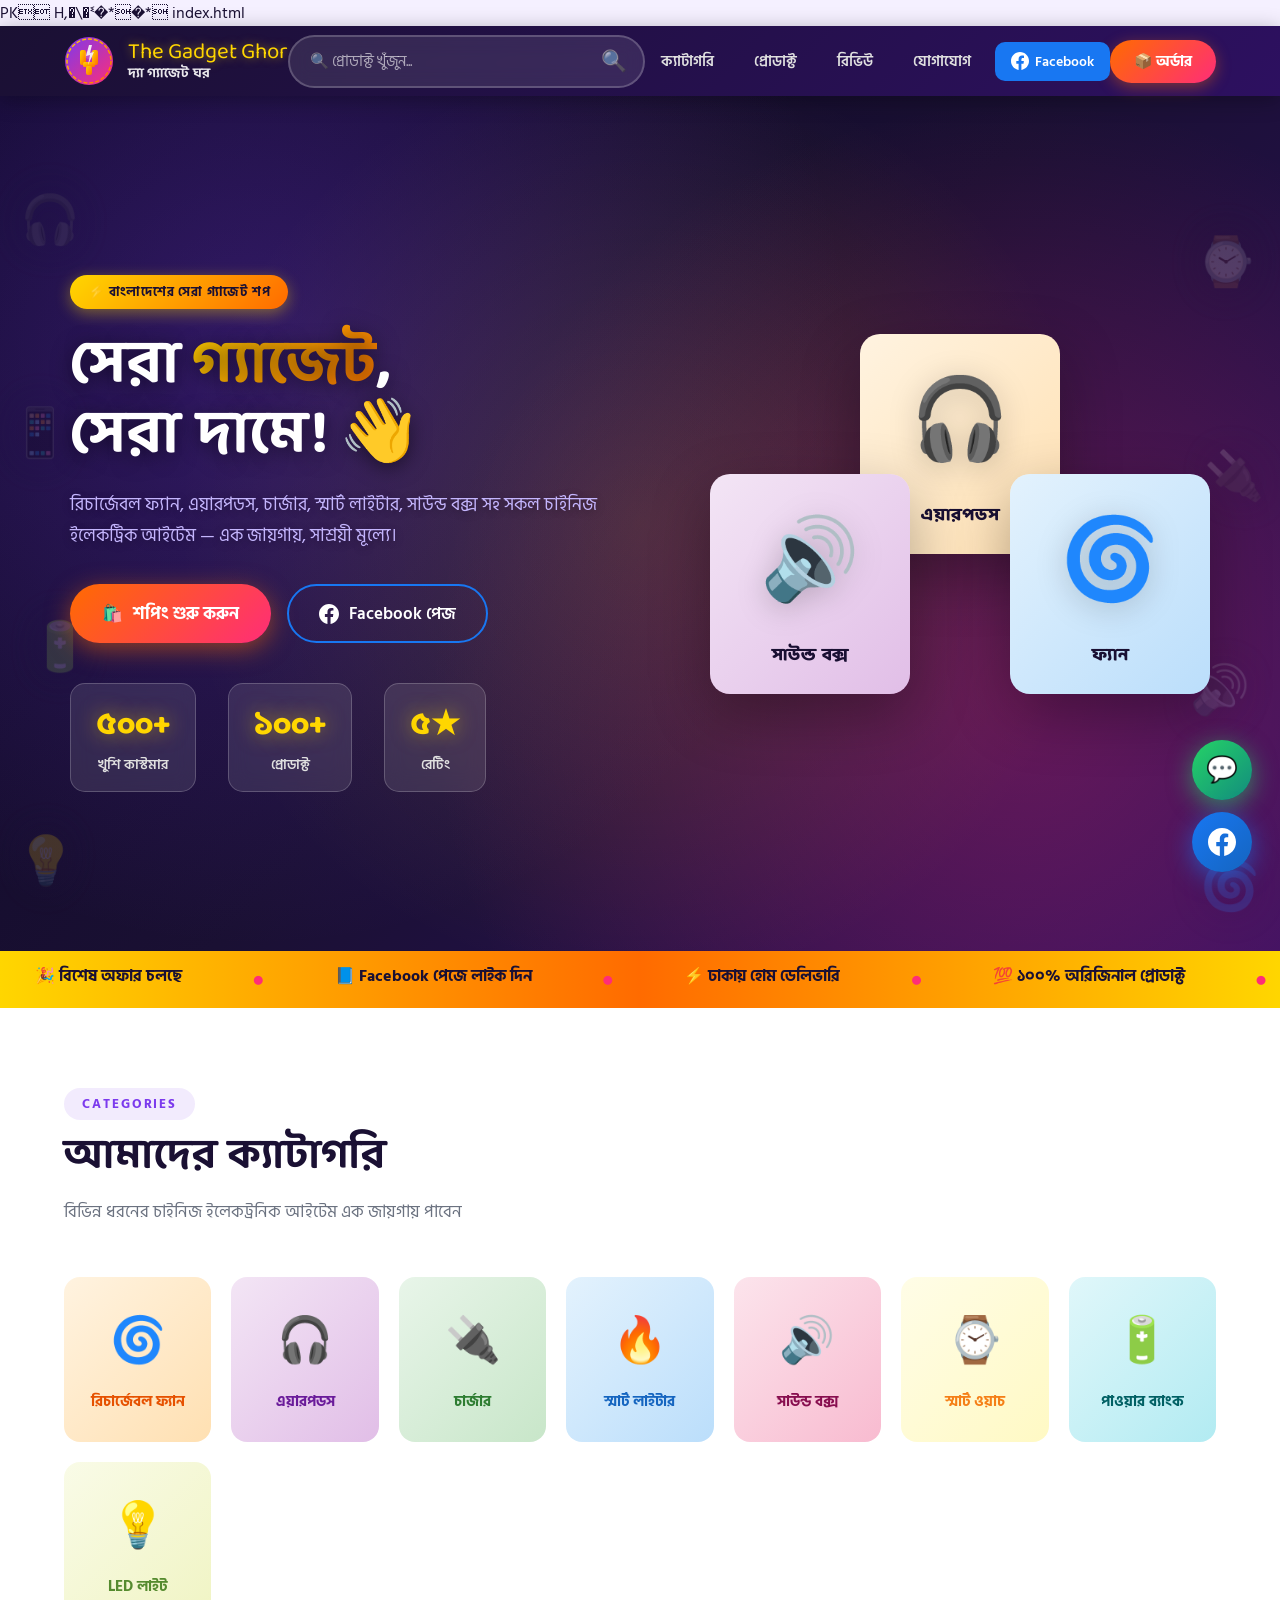
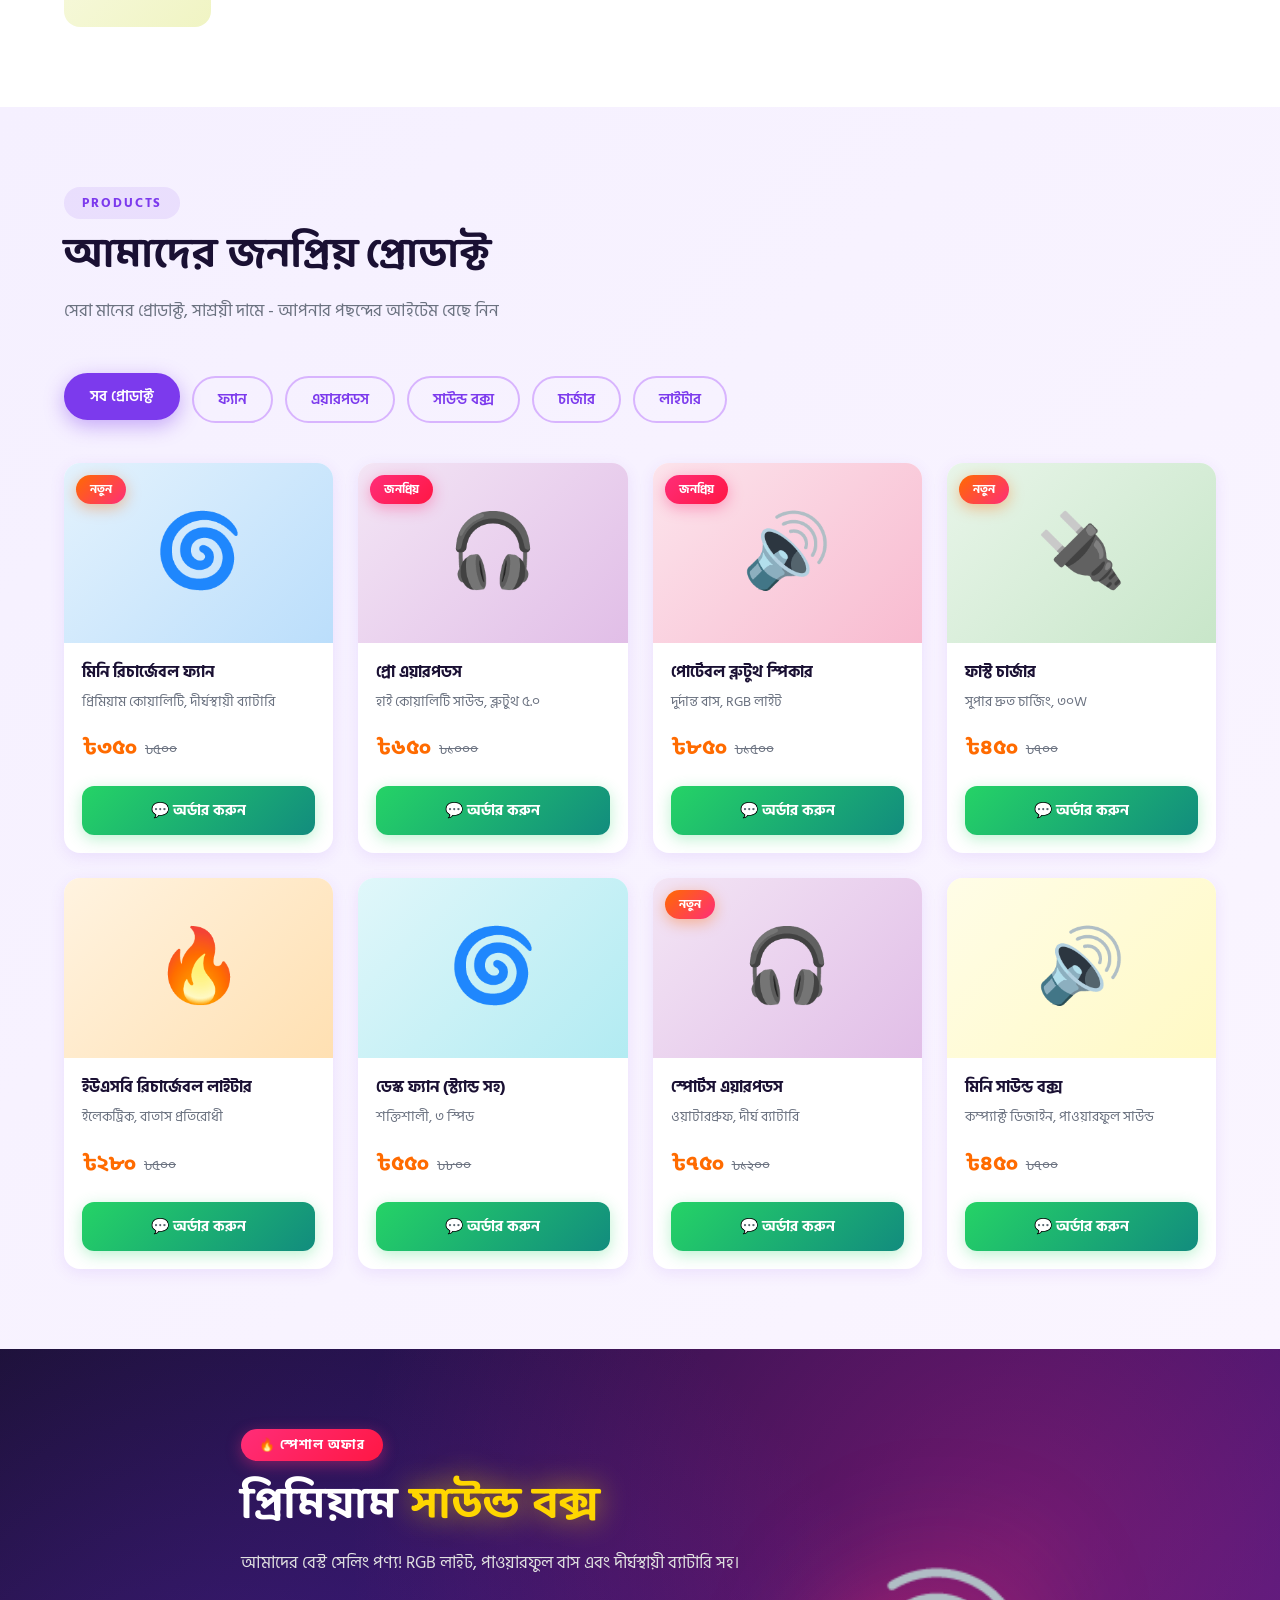
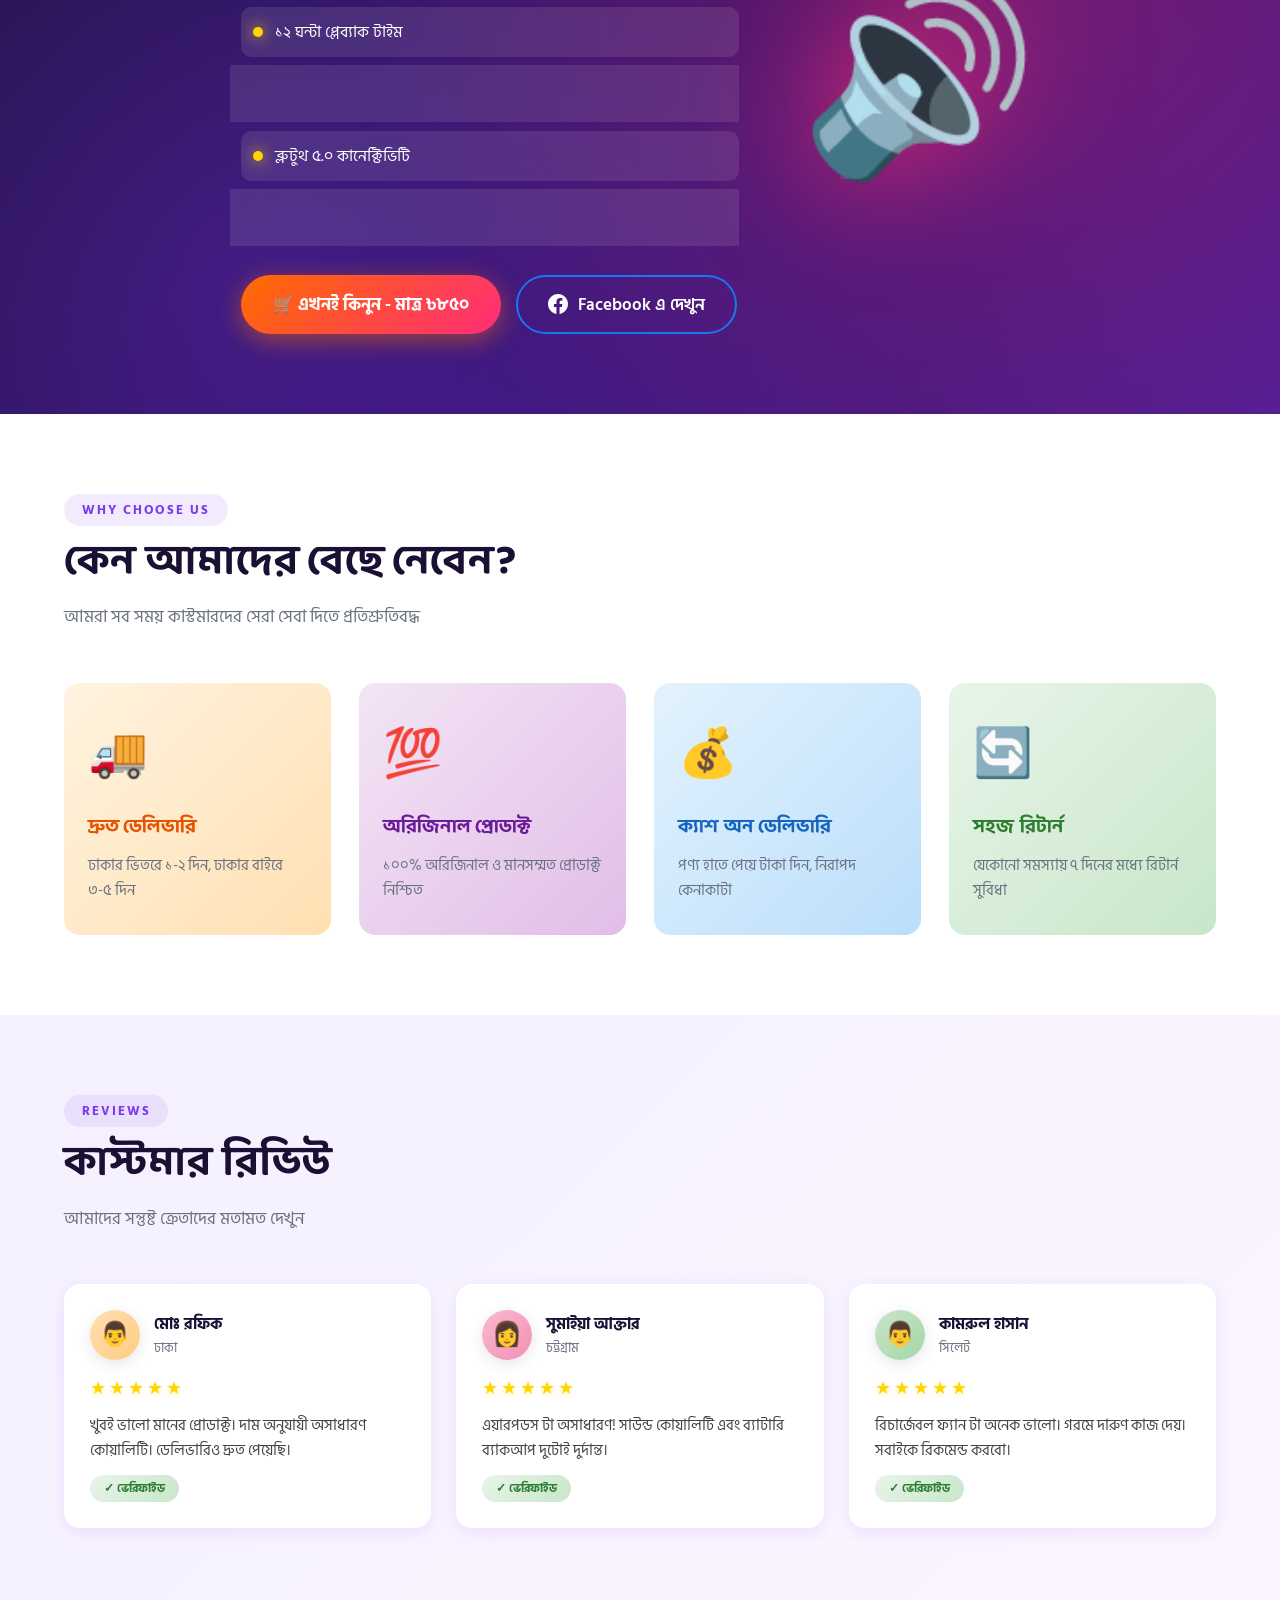
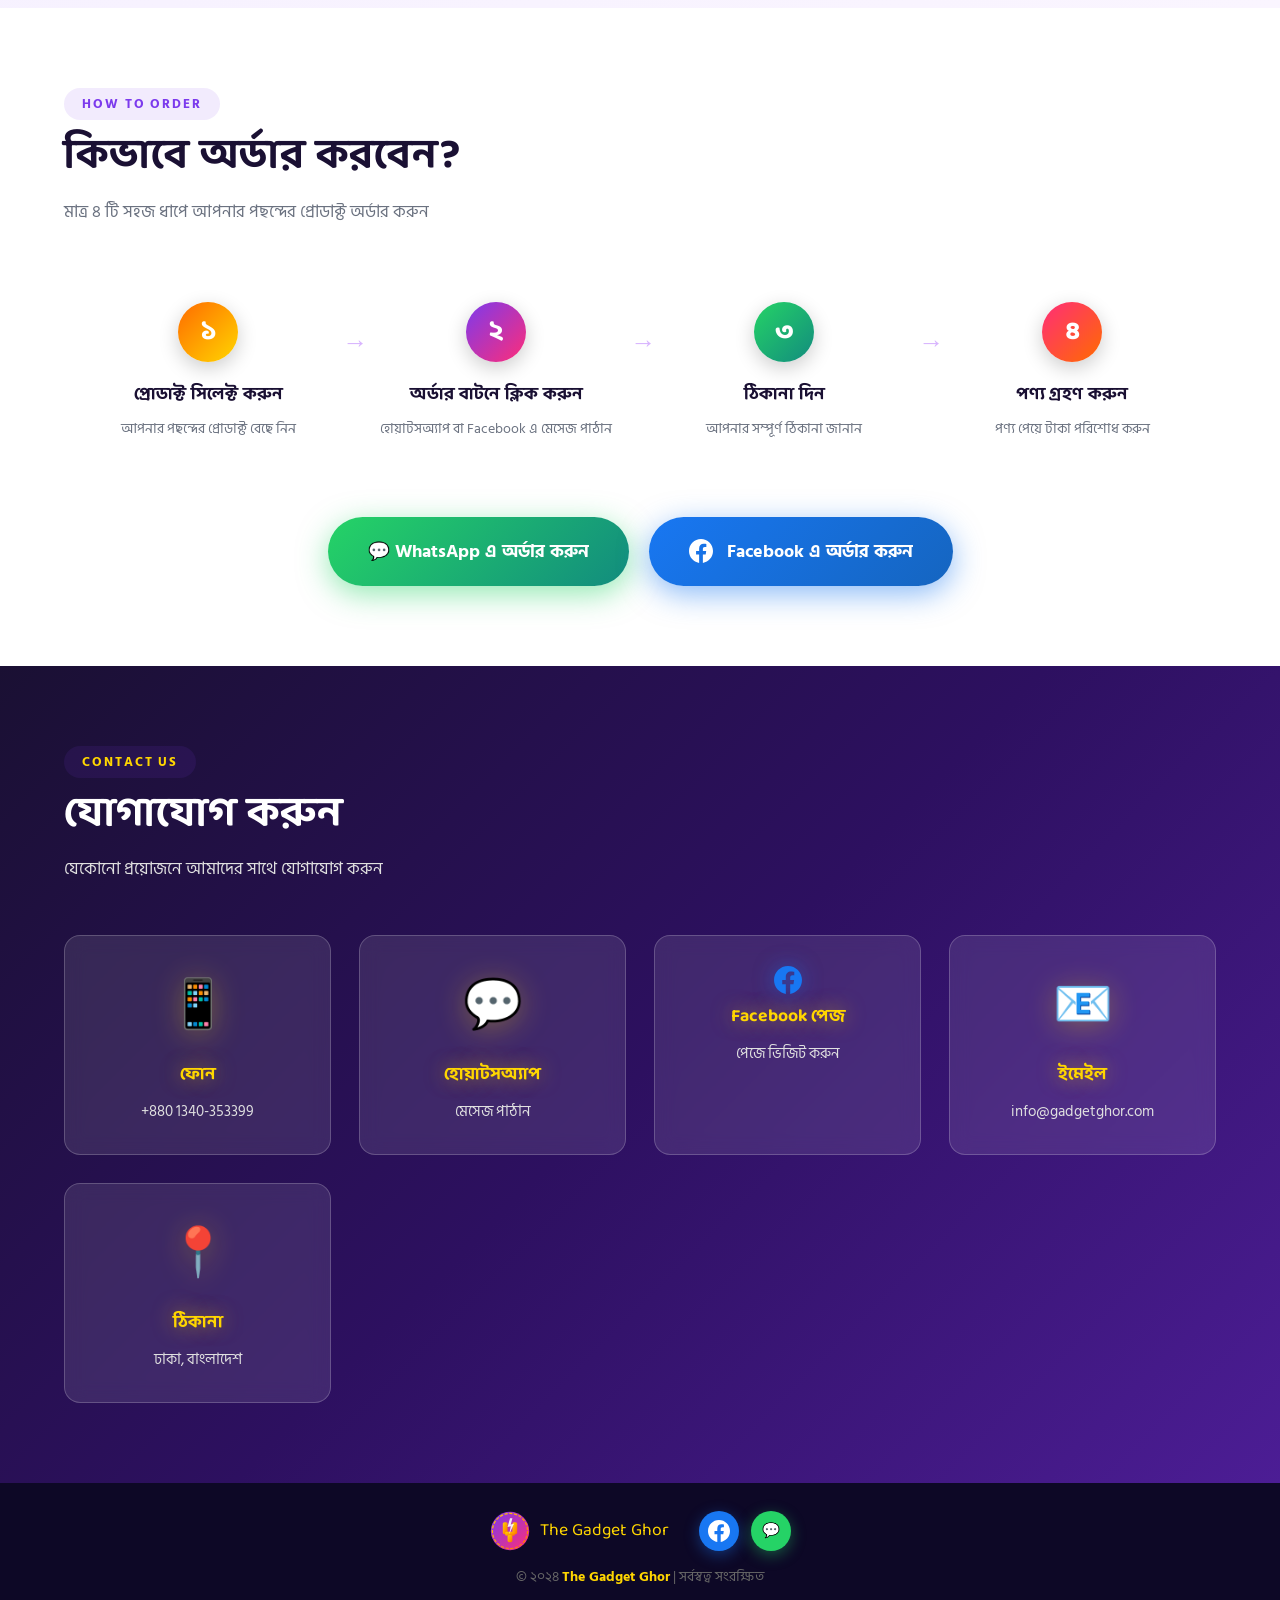
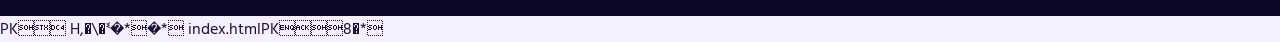
<file: n index.html>
PK
     H,�\�ᓫ�* �* 
   index.html<!DOCTYPE html>
<html lang="bn">
<head>
  <meta charset="UTF-8" />
  <meta name="viewport" content="width=device-width, initial-scale=1.0"/>
  <title>The Gadget Ghor | দ্যা গ্যাজেট ঘর</title>
  <link href="https://fonts.googleapis.com/css2?family=Hind+Siliguri:wght@400;600;700&family=Baloo+Da+2:wght@700;800&display=swap" rel="stylesheet"/>
  <style>
    *, *::before, *::after { box-sizing: border-box; margin: 0; padding: 0; }

    :root {
      --orange:  #FF6B00;
      --yellow:  #FFD600;
      --purple:  #7C3AED;
      --pink:    #FF2D78;
      --dark:    #1A1033;
      --card-bg: #FFFFFF;
      --text:    #1A1033;
      --muted:   #6B7280;
      --radius:  16px;
      --facebook: #1877F2;
      --whatsapp: #25D366;
    }

    html { scroll-behavior: smooth; }
    body { 
      font-family: 'Hind Siliguri', sans-serif; 
      background: #F5F0FF; 
      color: var(--text); 
      overflow-x: hidden; 
    }

    /* ══════════════════════════════════════════════════
       SHOP LOGO SVG
    ══════════════════════════════════════════════════ */
    .shop-logo-svg {
      width: 50px;
      height: 50px;
      flex-shrink: 0;
    }

    /* ══════════════════════════════════════════════════
       NAVIGATION
    ══════════════════════════════════════════════════ */
    nav {
      background: linear-gradient(135deg, #1A1033 0%, #2D1060 100%);
      position: sticky; top: 0; z-index: 100;
      display: flex; align-items: center; justify-content: space-between;
      padding: 0 5%;
      box-shadow: 0 4px 20px rgba(0,0,0,0.3);
      backdrop-filter: blur(10px);
    }
    .nav-logo { 
      display: flex; align-items: center; gap: 14px; 
      padding: 10px 0; text-decoration: none; 
      transition: transform 0.3s;
    }
    .nav-logo:hover { transform: scale(1.05); }
    .nav-logo .logo-text { 
      font-family: 'Baloo Da 2', cursive; 
      font-size: 1.4rem; 
      line-height: 1.15; 
    }
    .nav-logo .logo-text span:first-child { 
      color: var(--yellow); 
      display: block; 
      text-shadow: 0 0 10px rgba(255, 214, 0, 0.5);
    }
    .nav-logo .logo-text span:last-child  { 
      color: #fff; 
      font-size: .85rem; 
      font-weight: 700; 
      opacity: 0.9;
    }
    
    .nav-center { display: flex; align-items: center; gap: 20px; flex: 1; justify-content: center; }
    
    /* Search Bar */
    .search-container {
      position: relative;
      max-width: 450px;
      width: 100%;
    }
    .search-bar {
      width: 100%;
      padding: 12px 45px 12px 20px;
      border-radius: 30px;
      border: 2px solid rgba(255, 255, 255, 0.2);
      background: rgba(255, 255, 255, 0.1);
      color: #fff;
      font-family: 'Hind Siliguri', sans-serif;
      font-size: 0.95rem;
      transition: all 0.3s;
      backdrop-filter: blur(10px);
    }
    .search-bar:focus {
      outline: none;
      background: rgba(255, 255, 255, 0.2);
      border-color: var(--yellow);
      box-shadow: 0 0 20px rgba(255, 214, 0, 0.3);
    }
    .search-bar::placeholder { color: rgba(255, 255, 255, 0.6); }
    .search-icon {
      position: absolute;
      right: 18px;
      top: 50%;
      transform: translateY(-50%);
      font-size: 1.3rem;
      color: rgba(255, 255, 255, 0.7);
      pointer-events: none;
    }
    
    .nav-links { display: flex; gap: 8px; align-items: center; }
    .nav-links a {
      color: #E0E0E0; 
      text-decoration: none; 
      padding: 8px 16px; 
      border-radius: 10px;
      font-size: .92rem; 
      font-weight: 600;
      transition: all .3s;
      position: relative;
      overflow: hidden;
    }
    .nav-links a::before {
      content: '';
      position: absolute;
      top: 0; left: -100%;
      width: 100%; height: 100%;
      background: linear-gradient(90deg, transparent, rgba(255,255,255,0.2), transparent);
      transition: left 0.5s;
    }
    .nav-links a:hover::before { left: 100%; }
    .nav-links a:hover { 
      background: var(--purple); 
      color: #fff; 
      transform: translateY(-2px);
    }
    .nav-links .fb-link {
      background: var(--facebook);
      color: #fff;
      display: flex;
      align-items: center;
      gap: 6px;
      font-size: 0.88rem;
    }
    .nav-links .fb-link:hover {
      background: #1565C0;
      transform: translateY(-2px);
      box-shadow: 0 6px 20px rgba(24, 119, 242, 0.5);
    }
    .nav-links .fb-link svg {
      width: 18px;
      height: 18px;
      fill: #fff;
    }
    .nav-order-btn {
      background: linear-gradient(135deg, var(--orange), var(--pink));
      color: #fff; border: none; padding: 10px 24px; border-radius: 30px;
      font-family: 'Hind Siliguri', sans-serif; font-size: .92rem; font-weight: 700;
      cursor: pointer; text-decoration: none; transition: all .3s;
      box-shadow: 0 4px 15px rgba(255, 107, 0, 0.4);
      display: flex; align-items: center; gap: 6px;
    }
    .nav-order-btn:hover { 
      transform: translateY(-3px);
      box-shadow: 0 8px 25px rgba(255, 107, 0, 0.6);
    }
    .hamburger { 
      display: none; flex-direction: column; gap: 5px; cursor: pointer; padding: 8px;
      position: relative; z-index: 1001;
    }
    .hamburger span { 
      width: 26px; height: 3px; background: #fff; border-radius: 3px; display: block;
      transition: all 0.3s;
    }
    .hamburger.open span:nth-child(1) { transform: rotate(45deg) translate(6px, 6px); }
    .hamburger.open span:nth-child(2) { opacity: 0; }
    .hamburger.open span:nth-child(3) { transform: rotate(-45deg) translate(6px, -6px); }

    /* Mobile Menu */
    .mobile-menu {
      position: fixed; top: 0; right: -100%; width: 300px; height: 100vh;
      background: linear-gradient(135deg, #1A1033, #2D1060);
      z-index: 1000; transition: right 0.4s ease;
      box-shadow: -4px 0 30px rgba(0,0,0,0.5);
      padding: 90px 0 20px 0; overflow-y: auto;
    }
    .mobile-menu.active { right: 0; }
    .mobile-menu-overlay {
      position: fixed; top: 0; left: 0; width: 100%; height: 100vh;
      background: rgba(0,0,0,0.8); z-index: 999;
      opacity: 0; visibility: hidden; transition: all 0.3s;
      backdrop-filter: blur(5px);
    }
    .mobile-menu-overlay.active { opacity: 1; visibility: visible; }
    .mobile-menu a {
      display: flex; align-items: center; gap: 10px;
      color: #E0E0E0; text-decoration: none;
      padding: 16px 30px; font-size: 1rem; font-weight: 600;
      border-bottom: 1px solid rgba(255,255,255,0.1);
      transition: all 0.3s;
    }
    .mobile-menu a:hover {
      background: var(--purple); color: #fff; padding-left: 45px;
      border-left: 4px solid var(--yellow);
    }
    .mobile-menu .fb-mobile-link {
      background: var(--facebook) !important;
      color: #fff !important;
      margin: 10px 20px;
      border-radius: 12px;
      justify-content: center;
      border-bottom: none !important;
      box-shadow: 0 4px 15px rgba(24, 119, 242, 0.4);
    }
    .mobile-menu .fb-mobile-link:hover {
      background: #1565C0 !important;
      padding-left: 30px !important;
    }
    .mobile-menu .fb-mobile-link svg {
      width: 22px; height: 22px; fill: #fff;
    }
    .mobile-search {
      padding: 20px; border-bottom: 1px solid rgba(255,255,255,0.1);
    }
    .mobile-search input {
      width: 100%; padding: 14px 18px; border-radius: 30px;
      border: 2px solid rgba(255,255,255,0.2);
      background: rgba(255,255,255,0.1);
      color: #fff; font-family: 'Hind Siliguri', sans-serif;
      font-size: 0.95rem;
    }
    .mobile-search input:focus {
      outline: none; background: rgba(255,255,255,0.2);
      border-color: var(--yellow);
    }
    .mobile-search input::placeholder { color: rgba(255,255,255,0.6); }

    /* ══════════════════════════════════════════════════
       HERO SECTION
    ══════════════════════════════════════════════════ */
    .hero {
      background: linear-gradient(135deg, #0D0826 0%, #1A1033 50%, #2D1060 100%);
      padding: 100px 5% 80px;
      display: flex; align-items: center; gap: 60px; 
      flex-wrap: wrap; justify-content: center;
      min-height: 95vh; position: relative; overflow: hidden;
    }
    
    .hero::before {
      content: '';
      position: absolute; inset: 0;
      background: 
        radial-gradient(circle at 20% 30%, rgba(124, 58, 237, 0.3) 0%, transparent 50%),
        radial-gradient(circle at 80% 70%, rgba(255, 45, 120, 0.3) 0%, transparent 50%),
        radial-gradient(circle at 50% 50%, rgba(255, 214, 0, 0.15) 0%, transparent 60%);
      pointer-events: none;
      animation: gradient-shift 10s ease-in-out infinite;
    }
    @keyframes gradient-shift {
      0%, 100% { opacity: 0.8; }
      50% { opacity: 1; }
    }

    /* Floating Gadget Items - Left Side */
    .floating-gadgets-left {
      position: absolute;
      left: 0; top: 0; bottom: 0;
      width: 200px;
      pointer-events: none;
      z-index: 1;
    }
    .floating-gadgets-left .gadget-item {
      position: absolute;
      font-size: 3rem;
      opacity: 0.18;
      filter: drop-shadow(0 0 20px currentColor);
    }
    .gadget-item.g1 { top: 10%; left: 10%; animation: float-left-1 6s ease-in-out infinite; }
    .gadget-item.g2 { top: 35%; left: 5%; animation: float-left-2 7s ease-in-out infinite; }
    .gadget-item.g3 { top: 60%; left: 15%; animation: float-left-3 8s ease-in-out infinite; }
    .gadget-item.g4 { top: 85%; left: 8%; animation: float-left-4 6.5s ease-in-out infinite; }
    
    /* Floating Gadget Items - Right Side */
    .floating-gadgets-right {
      position: absolute;
      right: 0; top: 0; bottom: 0;
      width: 200px;
      pointer-events: none;
      z-index: 1;
    }
    .floating-gadgets-right .gadget-item {
      position: absolute;
      font-size: 3rem;
      opacity: 0.18;
      filter: drop-shadow(0 0 20px currentColor);
    }
    .gadget-item.g5 { top: 15%; right: 12%; animation: float-right-1 7s ease-in-out infinite; }
    .gadget-item.g6 { top: 40%; right: 8%; animation: float-right-2 6s ease-in-out infinite; }
    .gadget-item.g7 { top: 65%; right: 15%; animation: float-right-3 7.5s ease-in-out infinite; }
    .gadget-item.g8 { top: 88%; right: 10%; animation: float-right-4 6.8s ease-in-out infinite; }

    @keyframes float-left-1 { 0%,100%{transform:translate(0,0) rotate(0)} 50%{transform:translate(30px,-20px) rotate(15deg)} }
    @keyframes float-left-2 { 0%,100%{transform:translate(0,0) rotate(0)} 50%{transform:translate(40px,15px) rotate(-12deg)} }
    @keyframes float-left-3 { 0%,100%{transform:translate(0,0) rotate(0)} 50%{transform:translate(35px,-25px) rotate(18deg)} }
    @keyframes float-left-4 { 0%,100%{transform:translate(0,0) rotate(0)} 50%{transform:translate(25px,20px) rotate(-10deg)} }
    @keyframes float-right-1 { 0%,100%{transform:translate(0,0) rotate(0)} 50%{transform:translate(-35px,-18px) rotate(-15deg)} }
    @keyframes float-right-2 { 0%,100%{transform:translate(0,0) rotate(0)} 50%{transform:translate(-30px,22px) rotate(12deg)} }
    @keyframes float-right-3 { 0%,100%{transform:translate(0,0) rotate(0)} 50%{transform:translate(-40px,-15px) rotate(-18deg)} }
    @keyframes float-right-4 { 0%,100%{transform:translate(0,0) rotate(0)} 50%{transform:translate(-28px,18px) rotate(10deg)} }

    .hero-text { 
      flex: 1; min-width: 300px; max-width: 580px; 
      position: relative; z-index: 2;
    }
    .hero-badge {
      display: inline-block; 
      background: linear-gradient(135deg, var(--yellow), var(--orange));
      color: var(--dark);
      font-size: .82rem; font-weight: 700; 
      padding: 6px 18px; border-radius: 30px;
      margin-bottom: 22px; letter-spacing: .06em; 
      text-transform: uppercase;
      box-shadow: 0 4px 15px rgba(255, 214, 0, 0.4);
      animation: pulse-badge 2s ease-in-out infinite;
    }
    @keyframes pulse-badge { 0%,100%{transform:scale(1)} 50%{transform:scale(1.05)} }
    .hero-text h1 {
      font-family: 'Baloo Da 2', cursive;
      font-size: clamp(2.2rem, 6vw, 3.8rem); 
      line-height: 1.15;
      color: #fff; margin-bottom: 18px;
      text-shadow: 0 4px 20px rgba(0,0,0,0.5);
    }
    .hero-text h1 .accent { 
      color: var(--yellow);
      background: linear-gradient(135deg, var(--yellow), var(--orange));
      -webkit-background-clip: text;
      -webkit-text-fill-color: transparent;
      background-clip: text;
    }
    .hero-text h1 .wave {
      display: inline-block;
      animation: wave 2s ease-in-out infinite;
    }
    @keyframes wave { 0%,100%{transform:rotate(0)} 25%{transform:rotate(10deg)} 75%{transform:rotate(-10deg)} }
    .hero-text p { 
      color: #C4B5FD; font-size: 1.1rem; 
      margin-bottom: 32px; line-height: 1.8;
      text-shadow: 0 2px 10px rgba(0,0,0,0.3);
    }
    .hero-cta { display: flex; gap: 16px; flex-wrap: wrap; }
    .btn-primary {
      background: linear-gradient(135deg, var(--orange), var(--pink));
      color: #fff; border: none; padding: 16px 32px; border-radius: 35px;
      font-family: 'Hind Siliguri', sans-serif; font-size: 1.05rem; font-weight: 700;
      cursor: pointer; text-decoration: none; display: inline-flex; align-items: center;
      gap: 10px; transition: all .3s;
      box-shadow: 0 6px 25px rgba(255,107,0,0.5);
      position: relative; overflow: hidden;
    }
    .btn-primary::before {
      content: '';
      position: absolute; top: 50%; left: 50%;
      width: 0; height: 0; border-radius: 50%;
      background: rgba(255,255,255,0.3);
      transform: translate(-50%,-50%);
      transition: width 0.6s, height 0.6s;
    }
    .btn-primary:hover::before { width: 300px; height: 300px; }
    .btn-primary:hover { 
      transform: translateY(-3px); 
      box-shadow: 0 12px 35px rgba(255,107,0,0.7); 
    }
    .btn-secondary {
      background: transparent; color: #fff; 
      border: 2px solid var(--facebook);
      padding: 14px 30px; border-radius: 35px; 
      font-family: 'Hind Siliguri', sans-serif;
      font-size: 1.05rem; font-weight: 600; 
      cursor: pointer; text-decoration: none;
      display: inline-flex; align-items: center; gap: 10px; 
      transition: all .3s;
      position: relative; overflow: hidden;
    }
    .btn-secondary::before {
      content: '';
      position: absolute; top: 0; left: -100%;
      width: 100%; height: 100%;
      background: var(--facebook);
      transition: left 0.4s; z-index: -1;
    }
    .btn-secondary:hover::before { left: 0; }
    .btn-secondary:hover { 
      border-color: var(--facebook);
      transform: translateY(-3px);
      box-shadow: 0 10px 30px rgba(24,119,242,0.5);
    }
    .btn-secondary svg { width: 20px; height: 20px; fill: #fff; }

    .hero-visual {
      flex: 1; min-width: 320px; max-width: 500px; 
      position: relative;
      display: flex; justify-content: center; align-items: center;
      z-index: 2;
    }
    
    /* 3D Product Showcase */
    .product-showcase {
      position: relative; width: 100%; height: 400px;
      perspective: 1000px;
    }
    .showcase-item {
      position: absolute;
      width: 200px; height: 220px;
      border-radius: 20px;
      background: rgba(255,255,255,0.95);
      display: flex; flex-direction: column;
      align-items: center; justify-content: center; gap: 15px;
      box-shadow: 0 20px 60px rgba(0,0,0,0.3);
      transition: all 0.5s;
      backdrop-filter: blur(10px);
    }
    .showcase-item:hover {
      transform: translateY(-15px) scale(1.05);
      box-shadow: 0 30px 80px rgba(0,0,0,0.4);
    }
    .showcase-item .item-icon {
      font-size: 5rem;
      filter: drop-shadow(0 5px 15px rgba(0,0,0,0.2));
    }
    .showcase-item .item-label {
      font-family: 'Baloo Da 2', cursive;
      font-size: 1.1rem; color: var(--dark); font-weight: 800;
    }
    .showcase-item.item-1 {
      top: 0; left: 50%; transform: translateX(-50%);
      background: linear-gradient(135deg, #FFF3E0, #FFE0B2);
      animation: float-showcase-1 4s ease-in-out infinite;
    }
    .showcase-item.item-2 {
      top: 140px; left: 0;
      background: linear-gradient(135deg, #F3E5F5, #E1BEE7);
      animation: float-showcase-2 5s ease-in-out infinite;
    }
    .showcase-item.item-3 {
      top: 140px; right: 0;
      background: linear-gradient(135deg, #E3F2FD, #BBDEFB);
      animation: float-showcase-3 4.5s ease-in-out infinite;
    }
    @keyframes float-showcase-1 { 0%,100%{transform:translateX(-50%) translateY(0)} 50%{transform:translateX(-50%) translateY(-15px)} }
    @keyframes float-showcase-2 { 0%,100%{transform:translateY(0) rotate(0)} 50%{transform:translateY(-12px) rotate(3deg)} }
    @keyframes float-showcase-3 { 0%,100%{transform:translateY(0) rotate(0)} 50%{transform:translateY(-12px) rotate(-3deg)} }

    .hero-stats { 
      display: flex; gap: 32px; 
      margin-top: 40px; flex-wrap: wrap; 
    }
    .stat { 
      text-align: center;
      padding: 15px 25px;
      background: rgba(255,255,255,0.1);
      border-radius: 15px;
      backdrop-filter: blur(10px);
      border: 1px solid rgba(255,255,255,0.2);
      transition: all 0.3s;
    }
    .stat:hover {
      transform: translateY(-5px);
      background: rgba(255,255,255,0.15);
      box-shadow: 0 10px 30px rgba(0,0,0,0.3);
    }
    .stat .num { 
      font-family: 'Baloo Da 2', cursive; 
      font-size: 2rem; color: var(--yellow); 
      font-weight: 800;
      text-shadow: 0 0 20px rgba(255,214,0,0.5);
    }
    .stat .lbl { color: #E0E0E0; font-size: .9rem; font-weight: 600; }

    /* ══════════════════════════════════════════════════
       MARQUEE
    ══════════════════════════════════════════════════ */
    .marquee-wrap { 
      background: linear-gradient(90deg, var(--yellow), var(--orange), var(--yellow));
      padding: 12px 0; overflow: hidden; white-space: nowrap;
      box-shadow: 0 4px 15px rgba(255,107,0,0.3);
    }
    .marquee-track { 
      display: inline-flex; gap: 0; 
      animation: marquee 20s linear infinite; 
    }
    .marquee-track span { 
      padding: 0 35px; font-weight: 700; 
      color: var(--dark); font-size: 1rem; 
    }
    .marquee-track span.dot { color: var(--pink); font-size: 1.3rem; }
    @keyframes marquee { from{transform:translateX(0)} to{transform:translateX(-50%)} }

    /* ══════════════════════════════════════════════════
       SECTIONS
    ══════════════════════════════════════════════════ */
    section { padding: 80px 5%; }
    .section-label { 
      font-size: .8rem; font-weight: 700; 
      letter-spacing: .15em; text-transform: uppercase; 
      color: var(--purple); margin-bottom: 12px;
      display: inline-block; padding: 6px 18px;
      background: rgba(124,58,237,0.1); border-radius: 20px;
    }
    .section-title { 
      font-family: 'Baloo Da 2', cursive; 
      font-size: clamp(1.8rem, 5vw, 2.6rem); 
      color: var(--dark); margin-bottom: 15px; line-height: 1.2;
    }
    .section-sub { 
      color: var(--muted); max-width: 600px; 
      line-height: 1.8; margin-bottom: 50px; font-size: 1.05rem;
    }

    /* ══════════════════════════════════════════════════
       CATEGORIES
    ══════════════════════════════════════════════════ */
    #categories { background: #fff; }
    .cat-grid { 
      display: grid; 
      grid-template-columns: repeat(auto-fill, minmax(140px, 1fr)); 
      gap: 20px; 
    }
    .cat-card {
      border-radius: var(--radius); padding: 28px 16px; text-align: center;
      cursor: pointer; transition: all .3s; text-decoration: none;
      display: flex; flex-direction: column; align-items: center; gap: 12px;
      position: relative; overflow: hidden;
    }
    .cat-card::before {
      content: '';
      position: absolute; top: -50%; left: -50%;
      width: 200%; height: 200%;
      background: radial-gradient(circle, rgba(255,255,255,0.8) 0%, transparent 70%);
      transform: scale(0); transition: transform 0.6s;
    }
    .cat-card:hover::before { transform: scale(1); }
    .cat-card:hover { 
      transform: translateY(-8px); 
      box-shadow: 0 15px 40px rgba(0,0,0,0.15); 
    }
    .cat-card .cat-icon { font-size: 2.8rem; transition: all 0.3s; }
    .cat-card:hover .cat-icon { transform: scale(1.2) rotate(10deg); }
    .cat-card .cat-name { font-weight: 700; font-size: .95rem; position: relative; z-index: 1; }
    .cat-card.c1 { background: linear-gradient(135deg, #FFF3E0, #FFE0B2); } .cat-card.c1 .cat-name { color: #E65100; }
    .cat-card.c2 { background: linear-gradient(135deg, #F3E5F5, #E1BEE7); } .cat-card.c2 .cat-name { color: #6A1B9A; }
    .cat-card.c3 { background: linear-gradient(135deg, #E8F5E9, #C8E6C9); } .cat-card.c3 .cat-name { color: #2E7D32; }
    .cat-card.c4 { background: linear-gradient(135deg, #E3F2FD, #BBDEFB); } .cat-card.c4 .cat-name { color: #1565C0; }
    .cat-card.c5 { background: linear-gradient(135deg, #FCE4EC, #F8BBD0); } .cat-card.c5 .cat-name { color: #880E4F; }
    .cat-card.c6 { background: linear-gradient(135deg, #FFFDE7, #FFF9C4); } .cat-card.c6 .cat-name { color: #F57F17; }
    .cat-card.c7 { background: linear-gradient(135deg, #E0F7FA, #B2EBF2); } .cat-card.c7 .cat-name { color: #006064; }
    .cat-card.c8 { background: linear-gradient(135deg, #F9FBE7, #F0F4C3); } .cat-card.c8 .cat-name { color: #558B2F; }

    /* ══════════════════════════════════════════════════
       PRODUCTS
    ══════════════════════════════════════════════════ */
    #products { background: linear-gradient(135deg, #F5F0FF, #FAF5FF); }
    .filter-bar { display: flex; gap: 12px; flex-wrap: wrap; margin-bottom: 40px; }
    .filter-btn {
      padding: 10px 24px; border-radius: 30px; border: 2px solid #D8B4FE;
      background: transparent; font-family: 'Hind Siliguri', sans-serif;
      font-size: .92rem; cursor: pointer; color: var(--purple); font-weight: 600; transition: all .3s;
    }
    .filter-btn.active, .filter-btn:hover { 
      background: var(--purple); color: #fff; border-color: var(--purple);
      transform: translateY(-3px); box-shadow: 0 6px 20px rgba(124,58,237,0.4);
    }
    .product-grid { 
      display: grid; 
      grid-template-columns: repeat(auto-fill, minmax(240px, 1fr)); 
      gap: 25px; 
    }
    .product-card {
      background: #fff; border-radius: var(--radius); overflow: hidden;
      box-shadow: 0 4px 15px rgba(124,58,237,0.1); transition: all .3s;
      display: flex; flex-direction: column;
    }
    .product-card:hover { 
      transform: translateY(-10px); 
      box-shadow: 0 20px 50px rgba(124,58,237,0.25); 
    }
    .product-card.hidden { display: none; }
    .product-thumb {
      height: 180px; display: flex; align-items: center; justify-content: center;
      font-size: 4.5rem; position: relative; transition: all 0.3s;
    }
    .product-card:hover .product-thumb { transform: scale(1.1); }
    .badge-new {
      position: absolute; top: 12px; left: 12px; 
      background: linear-gradient(135deg, var(--orange), var(--pink));
      color: #fff; font-size: .75rem; font-weight: 700; padding: 5px 14px;
      border-radius: 30px; box-shadow: 0 4px 15px rgba(255,107,0,0.4);
    }
    .badge-hot {
      position: absolute; top: 12px; left: 12px; 
      background: linear-gradient(135deg, var(--pink), #FF1744);
      color: #fff; font-size: .75rem; font-weight: 700; padding: 5px 14px;
      border-radius: 30px; box-shadow: 0 4px 15px rgba(255,45,120,0.4);
      animation: pulse-hot 1.5s ease-in-out infinite;
    }
    @keyframes pulse-hot { 0%,100%{transform:scale(1)} 50%{transform:scale(1.05)} }
    .product-info { padding: 18px; flex: 1; display: flex; flex-direction: column; gap: 8px; }
    .product-info h3 { font-size: 1rem; font-weight: 700; color: var(--dark); line-height: 1.4; }
    .product-info .prod-desc { font-size: .85rem; color: var(--muted); line-height: 1.6; flex: 1; }
    .price-row { display: flex; align-items: center; margin-top: 10px; }
    .price { font-family: 'Baloo Da 2', cursive; font-size: 1.3rem; color: var(--orange); font-weight: 800; }
    .price-old { font-size: .85rem; color: var(--muted); text-decoration: line-through; margin-left: 8px; }
    .order-btn {
      display: flex; align-items: center; gap: 8px; width: 100%;
      background: linear-gradient(135deg, #25D366, #128C7E);
      color: #fff; border: none; padding: 13px; border-radius: 12px;
      font-family: 'Hind Siliguri', sans-serif; font-size: .92rem; font-weight: 700;
      cursor: pointer; text-decoration: none; justify-content: center; margin-top: 12px;
      transition: all .3s; box-shadow: 0 4px 15px rgba(37,211,102,0.3);
    }
    .order-btn:hover { 
      transform: translateY(-3px);
      box-shadow: 0 8px 25px rgba(37,211,102,0.5);
    }

    /* ══════════════════════════════════════════════════
       SOUNDBOX
    ══════════════════════════════════════════════════ */
    #soundbox {
      background: linear-gradient(135deg, #1A1033, #2D1060, #4C1D95);
      color: #fff; position: relative; overflow: hidden;
    }
    #soundbox::before {
      content: ''; position: absolute; inset: 0;
      background: 
        radial-gradient(circle at 80% 30%, rgba(255,45,120,0.3) 0%, transparent 60%),
        radial-gradient(circle at 20% 80%, rgba(124,58,237,0.3) 0%, transparent 60%);
    }
    .soundbox-inner { 
      display: flex; align-items: center; gap: 60px; 
      flex-wrap: wrap; justify-content: center; position: relative; 
    }
    .soundbox-badge { 
      display: inline-block; 
      background: linear-gradient(135deg, var(--pink), #FF1744);
      color: #fff; font-size: .8rem; font-weight: 700; padding: 6px 18px; 
      border-radius: 30px; margin-bottom: 18px; letter-spacing: .08em;
      box-shadow: 0 4px 15px rgba(255,45,120,0.4);
      animation: pulse-badge 2s ease-in-out infinite;
    }
    .soundbox-text h2 { 
      font-family: 'Baloo Da 2', cursive; 
      font-size: clamp(1.8rem, 5vw, 2.8rem); 
      margin-bottom: 16px; line-height: 1.2;
    }
    .soundbox-text h2 .accent { 
      color: var(--yellow);
      text-shadow: 0 0 30px rgba(255,214,0,0.6);
    }
    .soundbox-text p { color: #E0E0E0; line-height: 1.8; max-width: 500px; margin-bottom: 28px; font-size: 1.05rem; }
    .soundbox-features { display: flex; flex-direction: column; gap: 12px; margin-bottom: 32px; }
    .sf { 
      display: flex; align-items: center; gap: 12px; font-size: 1rem;
      padding: 12px; background: rgba(255,255,255,0.1);
      border-radius: 10px; backdrop-filter: blur(10px); transition: all 0.3s;
    }
    .sf:hover { background: rgba(255,255,255,0.15); transform: translateX(10px); }
    .sf .dot { 
      width: 10px; height: 10px; border-radius: 50%; 
      background: var(--yellow); flex-shrink: 0;
      box-shadow: 0 0 15px var(--yellow);
    }
    .soundbox-visual { 
      font-size: 12rem; line-height: 1; 
      filter: drop-shadow(0 0 60px rgba(255,45,120,0.8)); 
      animation: pulse-soundbox 3s ease-in-out infinite; 
    }
    @keyframes pulse-soundbox { 0%,100%{transform:scale(1) rotate(0)} 50%{transform:scale(1.1) rotate(5deg)} }

    /* ══════════════════════════════════════════════════
       WHY US
    ══════════════════════════════════════════════════ */
    #why { background: #fff; }
    .why-grid { 
      display: grid; 
      grid-template-columns: repeat(auto-fill, minmax(250px, 1fr)); 
      gap: 28px; 
    }
    .why-card { 
      border-radius: var(--radius); padding: 32px 24px;
      transition: all 0.3s; position: relative; overflow: hidden;
    }
    .why-card::before {
      content: '';
      position: absolute; top: -50%; right: -50%;
      width: 200%; height: 200%;
      background: radial-gradient(circle, rgba(255,255,255,0.8) 0%, transparent 70%);
      transform: scale(0); transition: transform 0.6s;
    }
    .why-card:hover::before { transform: scale(1); }
    .why-card:hover { transform: translateY(-8px); box-shadow: 0 15px 40px rgba(0,0,0,0.15); }
    .why-card .icon { font-size: 3rem; margin-bottom: 18px; transition: all 0.3s; }
    .why-card:hover .icon { transform: scale(1.2) rotate(10deg); }
    .why-card h3 { font-family: 'Baloo Da 2', cursive; font-size: 1.2rem; margin-bottom: 10px; position: relative; z-index: 1; }
    .why-card p { font-size: .92rem; color: var(--muted); line-height: 1.7; position: relative; z-index: 1; }
    .why-card.w1 { background: linear-gradient(135deg, #FFF3E0, #FFE0B2); } .why-card.w1 h3 { color: #E65100; }
    .why-card.w2 { background: linear-gradient(135deg, #F3E5F5, #E1BEE7); } .why-card.w2 h3 { color: #6A1B9A; }
    .why-card.w3 { background: linear-gradient(135deg, #E3F2FD, #BBDEFB); } .why-card.w3 h3 { color: #1565C0; }
    .why-card.w4 { background: linear-gradient(135deg, #E8F5E9, #C8E6C9); } .why-card.w4 h3 { color: #2E7D32; }

    /* ══════════════════════════════════════════════════
       REVIEWS
    ══════════════════════════════════════════════════ */
    #reviews { background: linear-gradient(135deg, #F5F0FF, #FAF5FF); }
    .review-grid { 
      display: grid; 
      grid-template-columns: repeat(auto-fill, minmax(280px, 1fr)); 
      gap: 25px; 
    }
    .review-card {
      background: #fff; border-radius: var(--radius); padding: 26px;
      box-shadow: 0 4px 15px rgba(124,58,237,0.1); transition: all 0.3s;
    }
    .review-card:hover { transform: translateY(-8px); box-shadow: 0 15px 40px rgba(124,58,237,0.2); }
    .review-header { display: flex; align-items: center; gap: 14px; margin-bottom: 14px; }
    .avatar { 
      width: 50px; height: 50px; border-radius: 50%; display: flex; 
      align-items: center; justify-content: center; font-size: 1.5rem; 
      flex-shrink: 0; box-shadow: 0 4px 15px rgba(0,0,0,0.1);
    }
    .review-meta h4 { font-weight: 700; font-size: 1rem; }
    .review-meta span { font-size: .82rem; color: var(--muted); }
    .stars { 
      color: #FFD600; font-size: 1.1rem; margin-bottom: 10px; letter-spacing: 3px;
      text-shadow: 0 2px 5px rgba(255,214,0,0.3);
    }
    .review-card p { font-size: .92rem; color: #444; line-height: 1.7; }
    .verified { 
      display: inline-block; background: linear-gradient(135deg, #E8F5E9, #C8E6C9);
      color: #2E7D32; font-size: .75rem; font-weight: 700; padding: 4px 14px; 
      border-radius: 30px; margin-top: 12px;
    }

    /* ══════════════════════════════════════════════════
       HOW TO ORDER
    ══════════════════════════════════════════════════ */
    #order { background: #fff; }
    .steps { display: flex; gap: 0; flex-wrap: wrap; position: relative; margin-bottom: 50px; }
    .step { flex: 1; min-width: 220px; padding: 25px; text-align: center; position: relative; transition: all 0.3s; }
    .step:hover { transform: translateY(-10px); }
    .step-num { 
      width: 60px; height: 60px; border-radius: 50%; display: flex; 
      align-items: center; justify-content: center; 
      font-family: 'Baloo Da 2', cursive; font-size: 1.6rem; font-weight: 800; 
      color: #fff; margin: 0 auto 18px;
      box-shadow: 0 6px 20px rgba(0,0,0,0.2); transition: all 0.3s;
    }
    .step:hover .step-num { transform: scale(1.15); }
    .step:nth-child(1) .step-num { background: linear-gradient(135deg, var(--orange), var(--yellow)); }
    .step:nth-child(2) .step-num { background: linear-gradient(135deg, var(--purple), var(--pink)); }
    .step:nth-child(3) .step-num { background: linear-gradient(135deg, #25D366, #128C7E); }
    .step:nth-child(4) .step-num { background: linear-gradient(135deg, var(--pink), var(--orange)); }
    .step h3 { font-family: 'Baloo Da 2', cursive; font-size: 1.1rem; margin-bottom: 8px; color: var(--dark); }
    .step p { font-size: .9rem; color: var(--muted); line-height: 1.7; }
    .step-arrow { position: absolute; right: -16px; top: 45px; font-size: 1.6rem; color: #D8B4FE; z-index: 1; }
    .steps .step:last-child .step-arrow { display: none; }
    
    .order-cta-buttons {
      display: flex;
      gap: 20px;
      flex-wrap: wrap;
      justify-content: center;
    }
    .wa-order-big, .fb-order-big {
      display: flex; align-items: center; justify-content: center; gap: 14px;
      color: #fff; text-decoration: none; padding: 20px 40px; border-radius: 50px;
      font-family: 'Hind Siliguri', sans-serif; font-size: 1.1rem; font-weight: 700;
      transition: all .3s;
    }
    .wa-order-big {
      background: linear-gradient(135deg, #25D366, #128C7E);
      box-shadow: 0 8px 30px rgba(37,211,102,0.5);
    }
    .wa-order-big:hover { transform: translateY(-5px); box-shadow: 0 15px 45px rgba(37,211,102,0.7); }
    .fb-order-big {
      background: linear-gradient(135deg, var(--facebook), #1565C0);
      box-shadow: 0 8px 30px rgba(24,119,242,0.5);
    }
    .fb-order-big:hover { transform: translateY(-5px); box-shadow: 0 15px 45px rgba(24,119,242,0.7); }
    .fb-order-big svg { width: 24px; height: 24px; fill: #fff; }

    /* ══════════════════════════════════════════════════
       CONTACT
    ══════════════════════════════════════════════════ */
    #contact { 
      background: linear-gradient(135deg, #1A1033, #2D1060, #4C1D95); 
      color: #fff; 
    }
    .contact-grid { 
      display: grid; 
      grid-template-columns: repeat(auto-fill, minmax(240px, 1fr)); 
      gap: 28px; 
    }
    .contact-card {
      background: rgba(255,255,255,0.1); border-radius: var(--radius); padding: 30px;
      border: 1px solid rgba(255,255,255,0.2); text-align: center;
      backdrop-filter: blur(10px); transition: all 0.3s;
    }
    .contact-card:hover {
      background: rgba(255,255,255,0.15);
      transform: translateY(-8px);
      box-shadow: 0 15px 40px rgba(0,0,0,0.3);
    }
    .contact-card .icon { 
      font-size: 3rem; margin-bottom: 16px;
      filter: drop-shadow(0 4px 15px rgba(255,214,0,0.3));
    }
    .contact-card h3 { 
      font-family: 'Baloo Da 2', cursive; font-size: 1.1rem; 
      color: var(--yellow); margin-bottom: 10px;
      text-shadow: 0 0 20px rgba(255,214,0,0.5);
    }
    .contact-card a { color: #E0E0E0; text-decoration: none; font-size: .95rem; transition: all 0.3s; }
    .contact-card a:hover { color: var(--yellow); text-shadow: 0 0 10px rgba(255,214,0,0.5); }
    .contact-card p { color: #E0E0E0; font-size: .95rem; }
    .contact-card .fb-card-icon {
      width: 28px; height: 28px; fill: var(--facebook); margin-bottom: 8px;
      filter: drop-shadow(0 0 10px rgba(24,119,242,0.5));
    }

    /* ══════════════════════════════════════════════════
       FOOTER
    ══════════════════════════════════════════════════ */
    footer {
      background: #0D0826; color: #888; text-align: center;
      padding: 28px 5%; font-size: .9rem;
    }
    footer .footer-inner {
      display: flex; align-items: center; justify-content: center;
      gap: 30px; flex-wrap: wrap; margin-bottom: 15px;
    }
    footer .footer-logo {
      display: flex; align-items: center; gap: 10px;
    }
    footer .footer-logo svg { width: 40px; height: 40px; }
    footer .footer-logo-text {
      font-family: 'Baloo Da 2', cursive;
      color: var(--yellow); font-size: 1.1rem;
    }
    footer .footer-social {
      display: flex; gap: 12px;
    }
    footer .footer-social a {
      width: 40px; height: 40px; border-radius: 50%;
      display: flex; align-items: center; justify-content: center;
      transition: all 0.3s; text-decoration: none;
    }
    footer .footer-social a svg { width: 22px; height: 22px; fill: #fff; }
    footer .footer-social .fb-footer {
      background: var(--facebook);
      box-shadow: 0 4px 15px rgba(24,119,242,0.4);
    }
    footer .footer-social .fb-footer:hover {
      transform: translateY(-3px);
      box-shadow: 0 8px 25px rgba(24,119,242,0.6);
    }
    footer .footer-social .wa-footer {
      background: var(--whatsapp);
      box-shadow: 0 4px 15px rgba(37,211,102,0.4);
    }
    footer .footer-social .wa-footer:hover {
      transform: translateY(-3px);
      box-shadow: 0 8px 25px rgba(37,211,102,0.6);
    }
    footer .copyright { color: #666; font-size: 0.85rem; }
    footer .copyright span { color: var(--yellow); font-weight: 700; }

    /* ══════════════════════════════════════════════════
       FLOATING SOCIAL BUTTONS
    ══════════════════════════════════════════════════ */
    .floating-social {
      position: fixed; bottom: 28px; right: 28px; z-index: 999;
      display: flex; flex-direction: column; gap: 12px;
    }
    .float-btn {
      width: 60px; height: 60px; border-radius: 50%;
      display: flex; align-items: center; justify-content: center;
      color: #fff; text-decoration: none; font-size: 1.6rem;
      transition: all .3s; position: relative;
    }
    .float-btn:hover { transform: scale(1.15); }
    .float-wa {
      background: linear-gradient(135deg, var(--whatsapp), #128C7E);
      box-shadow: 0 6px 25px rgba(37,211,102,0.6);
      animation: bounce-wa 3s ease-in-out infinite;
    }
    .float-wa:hover { box-shadow: 0 10px 35px rgba(37,211,102,0.8); }
    .float-fb {
      background: linear-gradient(135deg, var(--facebook), #1565C0);
      box-shadow: 0 6px 25px rgba(24,119,242,0.6);
      animation: bounce-wa 3s ease-in-out infinite;
      animation-delay: 0.5s;
    }
    .float-fb:hover { box-shadow: 0 10px 35px rgba(24,119,242,0.8); }
    .float-fb svg { width: 28px; height: 28px; fill: #fff; }
    @keyframes bounce-wa { 0%,100%{transform:translateY(0)} 50%{transform:translateY(-10px)} }

    /* Floating tooltip */
    .float-btn .tooltip {
      position: absolute;
      right: 70px;
      background: rgba(0,0,0,0.85);
      color: #fff;
      padding: 8px 14px;
      border-radius: 8px;
      font-size: 0.82rem;
      font-weight: 600;
      white-space: nowrap;
      opacity: 0;
      pointer-events: none;
      transition: all 0.3s;
      backdrop-filter: blur(10px);
    }
    .float-btn:hover .tooltip { opacity: 1; transform: translateX(-5px); }

    /* ══════════════════════════════════════════════════
       MOBILE RESPONSIVE
    ══════════════════════════════════════════════════ */
    @media (max-width: 768px) {
      .nav-links, .nav-order-btn, .search-container { display: none; }
      .hamburger { display: flex; }
      .hero { padding: 60px 5% 50px; min-height: auto; }
      .floating-gadgets-left, .floating-gadgets-right { display: none; }
      .product-showcase { height: 300px; }
      .showcase-item { width: 150px; height: 170px; }
      .showcase-item .item-icon { font-size: 3.5rem; }
      .showcase-item .item-label { font-size: 0.9rem; }
      .soundbox-visual { font-size: 7rem; }
      .steps { flex-direction: column; }
      .step-arrow { display: none; }
      .floating-social { bottom: 20px; right: 20px; }
      .float-btn { width: 52px; height: 52px; font-size: 1.4rem; }
      .float-btn .tooltip { display: none; }
      .order-cta-buttons { flex-direction: column; align-items: center; }
    }
  </style>
</head>
<body>

<!-- Mobile Menu Overlay -->
<div class="mobile-menu-overlay" id="mobileMenuOverlay"></div>

<!-- Mobile Menu -->
<div class="mobile-menu" id="mobileMenu">
  <div class="mobile-search">
    <input type="text" id="mobileSearchInput" placeholder="🔍 প্রোডাক্ট খুঁজুন..." />
  </div>
  <a href="#categories">📂 ক্যাটাগরি</a>
  <a href="#products">🛍️ প্রোডাক্ট</a>
  <a href="#soundbox">🔊 সাউন্ড বক্স</a>
  <a href="#reviews">⭐ রিভিউ</a>
  <a href="#contact">📞 যোগাযোগ</a>
  <a href="https://www.facebook.com/thegadgetghor" target="_blank" class="fb-mobile-link">
    <svg viewBox="0 0 24 24"><path d="M24 12.073c0-6.627-5.373-12-12-12s-12 5.373-12 12c0 5.99 4.388 10.954 10.125 11.854v-8.385H7.078v-3.47h3.047V9.43c0-3.007 1.792-4.669 4.533-4.669 1.312 0 2.686.235 2.686.235v2.953H15.83c-1.491 0-1.956.925-1.956 1.874v2.25h3.328l-.532 3.47h-2.796v8.385C19.612 23.027 24 18.062 24 12.073z"/></svg>
    Facebook পেজ দেখুন
  </a>
  <a href="https://wa.me/8801340353399?text=আমি%20অর্ডার%20করতে%20চাই" target="_blank" style="background: linear-gradient(90deg, var(--orange), var(--pink)); color: #fff; margin: 10px 20px; border-radius: 12px; text-align: center; border-bottom: none;">📦 অর্ডার করুন</a>
</div>

<!-- NAVIGATION -->
<nav>
  <a class="nav-logo" href="#">
    <!-- SVG Shop Logo -->
    <svg class="shop-logo-svg" viewBox="0 0 100 100" xmlns="http://www.w3.org/2000/svg">
      <defs>
        <linearGradient id="logoGrad1" x1="0%" y1="0%" x2="100%" y2="100%">
          <stop offset="0%" style="stop-color:#FFD600;stop-opacity:1" />
          <stop offset="100%" style="stop-color:#FF6B00;stop-opacity:1" />
        </linearGradient>
        <linearGradient id="logoGrad2" x1="0%" y1="0%" x2="100%" y2="100%">
          <stop offset="0%" style="stop-color:#7C3AED;stop-opacity:1" />
          <stop offset="100%" style="stop-color:#FF2D78;stop-opacity:1" />
        </linearGradient>
        <linearGradient id="logoGrad3" x1="0%" y1="0%" x2="100%" y2="100%">
          <stop offset="0%" style="stop-color:#ffffff;stop-opacity:1" />
          <stop offset="100%" style="stop-color:#f0f0f0;stop-opacity:1" />
        </linearGradient>
      </defs>
      <!-- Background Circle -->
      <circle cx="50" cy="50" r="48" fill="url(#logoGrad2)" />
      <circle cx="50" cy="50" r="44" fill="none" stroke="url(#logoGrad1)" stroke-width="3" stroke-dasharray="8 4" />
      <!-- Plug Icon -->
      <rect x="32" y="28" width="12" height="30" rx="4" fill="url(#logoGrad1)" />
      <rect x="56" y="28" width="12" height="30" rx="4" fill="url(#logoGrad1)" />
      <rect x="38" y="52" width="24" height="10" rx="3" fill="url(#logoGrad1)" />
      <rect x="44" y="60" width="12" height="18" rx="4" fill="url(#logoGrad1)" />
      <!-- Lightning bolt -->
      <polygon points="50,18 44,40 52,38 48,58 60,32 52,34 56,18" fill="url(#logoGrad3)" opacity="0.9" />
      <!-- Glow -->
      <circle cx="50" cy="38" r="8" fill="#fff" opacity="0.15" />
    </svg>
    <span class="logo-text">
      <span>The Gadget Ghor</span>
      <span>দ্যা গ্যাজেট ঘর</span>
    </span>
  </a>
  
  <div class="nav-center">
    <div class="search-container">
      <input type="text" class="search-bar" id="searchBar" placeholder="🔍 প্রোডাক্ট খুঁজুন..." />
      <span class="search-icon">🔍</span>
    </div>
  </div>
  
  <div class="nav-links">
    <a href="#categories">ক্যাটাগরি</a>
    <a href="#products">প্রোডাক্ট</a>
    <a href="#reviews">রিভিউ</a>
    <a href="#contact">যোগাযোগ</a>
    <a class="fb-link" href="https://www.facebook.com/thegadgetghor" target="_blank">
      <svg viewBox="0 0 24 24"><path d="M24 12.073c0-6.627-5.373-12-12-12s-12 5.373-12 12c0 5.99 4.388 10.954 10.125 11.854v-8.385H7.078v-3.47h3.047V9.43c0-3.007 1.792-4.669 4.533-4.669 1.312 0 2.686.235 2.686.235v2.953H15.83c-1.491 0-1.956.925-1.956 1.874v2.25h3.328l-.532 3.47h-2.796v8.385C19.612 23.027 24 18.062 24 12.073z"/></svg>
      Facebook
    </a>
  </div>
  <a class="nav-order-btn" href="https://wa.me/8801340353399?text=আমি%20অর্ডার%20করতে%20চাই" target="_blank">📦 অর্ডার</a>
  <div class="hamburger" id="hamburger">
    <span></span><span></span><span></span>
  </div>
</nav>

<!-- HERO SECTION -->
<section class="hero">
  
  <!-- Floating Gadgets - Left Side -->
  <div class="floating-gadgets-left">
    <div class="gadget-item g1">🎧</div>
    <div class="gadget-item g2">📱</div>
    <div class="gadget-item g3">🔋</div>
    <div class="gadget-item g4">💡</div>
  </div>
  
  <!-- Floating Gadgets - Right Side -->
  <div class="floating-gadgets-right">
    <div class="gadget-item g5">⌚</div>
    <div class="gadget-item g6">🔌</div>
    <div class="gadget-item g7">🔊</div>
    <div class="gadget-item g8">🌀</div>
  </div>
  
  <div class="hero-text">
    <div class="hero-badge">⚡ বাংলাদেশের সেরা গ্যাজেট শপ</div>
    <h1>সেরা <span class="accent">গ্যাজেট</span>,<br/>সেরা দামে! <span class="wave">👋</span></h1>
    <p>রিচার্জেবল ফ্যান, এয়ারপডস, চার্জার, স্মার্ট লাইটার, সাউন্ড বক্স সহ সকল চাইনিজ ইলেকট্রিক আইটেম — এক জায়গায়, সাশ্রয়ী মূল্যে।</p>
    <div class="hero-cta">
      <a href="#products" class="btn-primary">
        <span>🛍️</span> শপিং শুরু করুন
      </a>
      <a href="https://www.facebook.com/thegadgetghor" target="_blank" class="btn-secondary">
        <svg viewBox="0 0 24 24"><path d="M24 12.073c0-6.627-5.373-12-12-12s-12 5.373-12 12c0 5.99 4.388 10.954 10.125 11.854v-8.385H7.078v-3.47h3.047V9.43c0-3.007 1.792-4.669 4.533-4.669 1.312 0 2.686.235 2.686.235v2.953H15.83c-1.491 0-1.956.925-1.956 1.874v2.25h3.328l-.532 3.47h-2.796v8.385C19.612 23.027 24 18.062 24 12.073z"/></svg>
        Facebook পেজ
      </a>
    </div>
    <div class="hero-stats">
      <div class="stat">
        <div class="num">৫০০+</div>
        <div class="lbl">খুশি কাস্টমার</div>
      </div>
      <div class="stat">
        <div class="num">১০০+</div>
        <div class="lbl">প্রোডাক্ট</div>
      </div>
      <div class="stat">
        <div class="num">৫★</div>
        <div class="lbl">রেটিং</div>
      </div>
    </div>
  </div>
  
  <div class="hero-visual">
    <div class="product-showcase">
      <div class="showcase-item item-1">
        <div class="item-icon">🎧</div>
        <div class="item-label">এয়ারপডস</div>
      </div>
      <div class="showcase-item item-2">
        <div class="item-icon">🔊</div>
        <div class="item-label">সাউন্ড বক্স</div>
      </div>
      <div class="showcase-item item-3">
        <div class="item-icon">🌀</div>
        <div class="item-label">ফ্যান</div>
      </div>
    </div>
  </div>
</section>

<!-- MARQUEE -->
<div class="marquee-wrap">
  <div class="marquee-track">
    <span>🎉 বিশেষ অফার চলছে</span><span class="dot">●</span>
    <span>📘 Facebook পেজে লাইক দিন</span><span class="dot">●</span>
    <span>⚡ ঢাকায় হোম ডেলিভারি</span><span class="dot">●</span>
    <span>💯 ১০০% অরিজিনাল প্রোডাক্ট</span><span class="dot">●</span>
    <span>📦 ক্যাশ অন ডেলিভারি</span><span class="dot">●</span>
    <span>🎉 বিশেষ অফার চলছে</span><span class="dot">●</span>
    <span>📘 Facebook পেজে লাইক দিন</span><span class="dot">●</span>
    <span>⚡ ঢাকায় হোম ডেলিভারি</span><span class="dot">●</span>
    <span>💯 ১০০% অরিজিনাল প্রোডাক্ট</span><span class="dot">●</span>
    <span>📦 ক্যাশ অন ডেলিভারি</span><span class="dot">●</span>
  </div>
</div>

<!-- CATEGORIES -->
<section id="categories">
  <div class="section-label">CATEGORIES</div>
  <h2 class="section-title">আমাদের ক্যাটাগরি</h2>
  <p class="section-sub">বিভিন্ন ধরনের চাইনিজ ইলেকট্রনিক আইটেম এক জায়গায় পাবেন</p>
  
  <div class="cat-grid">
    <a href="#products" class="cat-card c1" data-category="ফ্যান">
      <div class="cat-icon">🌀</div>
      <div class="cat-name">রিচার্জেবল ফ্যান</div>
    </a>
    <a href="#products" class="cat-card c2" data-category="এয়ারপডস">
      <div class="cat-icon">🎧</div>
      <div class="cat-name">এয়ারপডস</div>
    </a>
    <a href="#products" class="cat-card c3" data-category="চার্জার">
      <div class="cat-icon">🔌</div>
      <div class="cat-name">চার্জার</div>
    </a>
    <a href="#products" class="cat-card c4" data-category="লাইটার">
      <div class="cat-icon">🔥</div>
      <div class="cat-name">স্মার্ট লাইটার</div>
    </a>
    <a href="#products" class="cat-card c5" data-category="সাউন্ড বক্স">
      <div class="cat-icon">🔊</div>
      <div class="cat-name">সাউন্ড বক্স</div>
    </a>
    <a href="#products" class="cat-card c6" data-category="ওয়াচ">
      <div class="cat-icon">⌚</div>
      <div class="cat-name">স্মার্ট ওয়াচ</div>
    </a>
    <a href="#products" class="cat-card c7" data-category="ব্যাটারি">
      <div class="cat-icon">🔋</div>
      <div class="cat-name">পাওয়ার ব্যাংক</div>
    </a>
    <a href="#products" class="cat-card c8" data-category="লাইট">
      <div class="cat-icon">💡</div>
      <div class="cat-name">LED লাইট</div>
    </a>
  </div>
</section>

<!-- PRODUCTS -->
<section id="products">
  <div class="section-label">PRODUCTS</div>
  <h2 class="section-title">আমাদের জনপ্রিয় প্রোডাক্ট</h2>
  <p class="section-sub">সেরা মানের প্রোডাক্ট, সাশ্রয়ী দামে - আপনার পছন্দের আইটেম বেছে নিন</p>
  
  <div class="filter-bar">
    <button class="filter-btn active" data-filter="সব">সব প্রোডাক্ট</button>
    <button class="filter-btn" data-filter="ফ্যান">ফ্যান</button>
    <button class="filter-btn" data-filter="এয়ারপডস">এয়ারপডস</button>
    <button class="filter-btn" data-filter="সাউন্ড বক্স">সাউন্ড বক্স</button>
    <button class="filter-btn" data-filter="চার্জার">চার্জার</button>
    <button class="filter-btn" data-filter="লাইটার">লাইটার</button>
  </div>
  
  <div class="product-grid" id="productGrid">
    <div class="product-card" data-category="ফ্যান" data-name="মিনি রিচার্জেবল ফ্যান প্রিমিয়াম কোয়ালিটি">
      <div class="product-thumb" style="background: linear-gradient(135deg, #E3F2FD, #BBDEFB);">
        🌀
        <div class="badge-new">নতুন</div>
      </div>
      <div class="product-info">
        <h3>মিনি রিচার্জেবল ফ্যান</h3>
        <p class="prod-desc">প্রিমিয়াম কোয়ালিটি, দীর্ঘস্থায়ী ব্যাটারি</p>
        <div class="price-row"><div><span class="price">৳৩৫০</span><span class="price-old">৳৫০০</span></div></div>
        <a href="https://wa.me/8801340353399?text=আমি%20মিনি%20রিচার্জেবল%20ফ্যান%20অর্ডার%20করতে%20চাই" target="_blank" class="order-btn">💬 অর্ডার করুন</a>
      </div>
    </div>

    <div class="product-card" data-category="এয়ারপডস" data-name="প্রো এয়ারপডস হাই কোয়ালিটি সাউন্ড">
      <div class="product-thumb" style="background: linear-gradient(135deg, #F3E5F5, #E1BEE7);">
        🎧
        <div class="badge-hot">জনপ্রিয়</div>
      </div>
      <div class="product-info">
        <h3>প্রো এয়ারপডস</h3>
        <p class="prod-desc">হাই কোয়ালিটি সাউন্ড, ব্লুটুথ ৫.০</p>
        <div class="price-row"><div><span class="price">৳৬৫০</span><span class="price-old">৳১০০০</span></div></div>
        <a href="https://wa.me/8801340353399?text=আমি%20প্রো%20এয়ারপডস%20অর্ডার%20করতে%20চাই" target="_blank" class="order-btn">💬 অর্ডার করুন</a>
      </div>
    </div>

    <div class="product-card" data-category="সাউন্ড বক্স" data-name="পোর্টেবল ব্লুটুথ স্পিকার দুর্দান্ত বাস">
      <div class="product-thumb" style="background: linear-gradient(135deg, #FCE4EC, #F8BBD0);">
        🔊
        <div class="badge-hot">জনপ্রিয়</div>
      </div>
      <div class="product-info">
        <h3>পোর্টেবল ব্লুটুথ স্পিকার</h3>
        <p class="prod-desc">দুর্দান্ত বাস, RGB লাইট</p>
        <div class="price-row"><div><span class="price">৳৮৫০</span><span class="price-old">৳১৫০০</span></div></div>
        <a href="https://wa.me/8801340353399?text=আমি%20পোর্টেবল%20স্পিকার%20অর্ডার%20করতে%20চাই" target="_blank" class="order-btn">💬 অর্ডার করুন</a>
      </div>
    </div>

    <div class="product-card" data-category="চার্জার" data-name="ফাস্ট চার্জার সুপার দ্রুত চার্জিং">
      <div class="product-thumb" style="background: linear-gradient(135deg, #E8F5E9, #C8E6C9);">
        🔌
        <div class="badge-new">নতুন</div>
      </div>
      <div class="product-info">
        <h3>ফাস্ট চার্জার</h3>
        <p class="prod-desc">সুপার দ্রুত চার্জিং, ৩০W</p>
        <div class="price-row"><div><span class="price">৳৪৫০</span><span class="price-old">৳৭০০</span></div></div>
        <a href="https://wa.me/8801340353399?text=আমি%20ফাস্ট%20চার্জার%20অর্ডার%20করতে%20চাই" target="_blank" class="order-btn">💬 অর্ডার করুন</a>
      </div>
    </div>

    <div class="product-card" data-category="লাইটার" data-name="ইউএসবি রিচার্জেবল লাইটার ইলেকট্রিক">
      <div class="product-thumb" style="background: linear-gradient(135deg, #FFF3E0, #FFE0B2);">🔥</div>
      <div class="product-info">
        <h3>ইউএসবি রিচার্জেবল লাইটার</h3>
        <p class="prod-desc">ইলেকট্রিক, বাতাস প্রতিরোধী</p>
        <div class="price-row"><div><span class="price">৳২৮০</span><span class="price-old">৳৫০০</span></div></div>
        <a href="https://wa.me/8801340353399?text=আমি%20রিচার্জেবল%20লাইটার%20অর্ডার%20করতে%20চাই" target="_blank" class="order-btn">💬 অর্ডার করুন</a>
      </div>
    </div>

    <div class="product-card" data-category="ফ্যান" data-name="ডেস্ক ফ্যান স্ট্যান্ড সহ শক্তিশালী">
      <div class="product-thumb" style="background: linear-gradient(135deg, #E0F7FA, #B2EBF2);">🌀</div>
      <div class="product-info">
        <h3>ডেস্ক ফ্যান (স্ট্যান্ড সহ)</h3>
        <p class="prod-desc">শক্তিশালী, ৩ স্পিড</p>
        <div class="price-row"><div><span class="price">৳৫৫০</span><span class="price-old">৳৮০০</span></div></div>
        <a href="https://wa.me/8801340353399?text=আমি%20ডেস্ক%20ফ্যান%20অর্ডার%20করতে%20চাই" target="_blank" class="order-btn">💬 অর্ডার করুন</a>
      </div>
    </div>

    <div class="product-card" data-category="এয়ারপডস" data-name="স্পোর্টস এয়ারপডস ওয়াটারপ্রুফ">
      <div class="product-thumb" style="background: linear-gradient(135deg, #F3E5F5, #E1BEE7);">
        🎧
        <div class="badge-new">নতুন</div>
      </div>
      <div class="product-info">
        <h3>স্পোর্টস এয়ারপডস</h3>
        <p class="prod-desc">ওয়াটারপ্রুফ, দীর্ঘ ব্যাটারি</p>
        <div class="price-row"><div><span class="price">৳৭৫০</span><span class="price-old">৳১২০০</span></div></div>
        <a href="https://wa.me/8801340353399?text=আমি%20স্পোর্টস%20এয়ারপডস%20অর্ডার%20করতে%20চাই" target="_blank" class="order-btn">💬 অর্ডার করুন</a>
      </div>
    </div>

    <div class="product-card" data-category="সাউন্ড বক্স" data-name="মিনি সাউন্ড বক্স কম্প্যাক্ট ডিজাইন">
      <div class="product-thumb" style="background: linear-gradient(135deg, #FFFDE7, #FFF9C4);">🔊</div>
      <div class="product-info">
        <h3>মিনি সাউন্ড বক্স</h3>
        <p class="prod-desc">কম্প্যাক্ট ডিজাইন, পাওয়ারফুল সাউন্ড</p>
        <div class="price-row"><div><span class="price">৳৪৫০</span><span class="price-old">৳৭০০</span></div></div>
        <a href="https://wa.me/8801340353399?text=আমি%20মিনি%20সাউন্ড%20বক্স%20অর্ডার%20করতে%20চাই" target="_blank" class="order-btn">💬 অর্ডার করুন</a>
      </div>
    </div>
  </div>
</section>

<!-- SOUNDBOX SPECIAL -->
<section id="soundbox">
  <div class="soundbox-inner">
    <div class="soundbox-text">
      <div class="soundbox-badge">🔥 স্পেশাল অফার</div>
      <h2>প্রিমিয়াম <span class="accent">সাউন্ড বক্স</span></h2>
      <p>আমাদের বেস্ট সেলিং পণ্য! RGB লাইট, পাওয়ারফুল বাস এবং দীর্ঘস্থায়ী ব্যাটারি সহ।</p>
      <div class="soundbox-features">
        <div class="sf"><span class="dot"></span> ১২ ঘন্টা প্লেব্যাক টাইম</div>
        <div class="sf"><span class="dot"></span> RGB LED লাইট শো</div>
        <div class="sf"><span class="dot"></span> ব্লুটুথ ৫.০ কানেক্টিভিটি</div>
        <div class="sf"><span class="dot"></span> ওয়াটারপ্রুফ ডিজাইন</div>
      </div>
      <div style="display: flex; gap: 15px; flex-wrap: wrap;">
        <a href="https://wa.me/8801340353399?text=আমি%20প্রিমিয়াম%20সাউন্ড%20বক্স%20অর্ডার%20করতে%20চাই" target="_blank" class="btn-primary">
          🛒 এখনই কিনুন - মাত্র ৳৮৫০
        </a>
        <a href="https://www.facebook.com/thegadgetghor" target="_blank" class="btn-secondary" style="border-color: var(--facebook);">
          <svg viewBox="0 0 24 24" width="20" height="20" fill="#fff"><path d="M24 12.073c0-6.627-5.373-12-12-12s-12 5.373-12 12c0 5.99 4.388 10.954 10.125 11.854v-8.385H7.078v-3.47h3.047V9.43c0-3.007 1.792-4.669 4.533-4.669 1.312 0 2.686.235 2.686.235v2.953H15.83c-1.491 0-1.956.925-1.956 1.874v2.25h3.328l-.532 3.47h-2.796v8.385C19.612 23.027 24 18.062 24 12.073z"/></svg>
          Facebook এ দেখুন
        </a>
      </div>
    </div>
    <div class="soundbox-visual">🔊</div>
  </div>
</section>

<!-- WHY US -->
<section id="why">
  <div class="section-label">WHY CHOOSE US</div>
  <h2 class="section-title">কেন আমাদের বেছে নেবেন?</h2>
  <p class="section-sub">আমরা সব সময় কাস্টমারদের সেরা সেবা দিতে প্রতিশ্রুতিবদ্ধ</p>
  
  <div class="why-grid">
    <div class="why-card w1">
      <div class="icon">🚚</div>
      <h3>দ্রুত ডেলিভারি</h3>
      <p>ঢাকার ভিতরে ১-২ দিন, ঢাকার বাইরে ৩-৫ দিন</p>
    </div>
    <div class="why-card w2">
      <div class="icon">💯</div>
      <h3>অরিজিনাল প্রোডাক্ট</h3>
      <p>১০০% অরিজিনাল ও মানসম্মত প্রোডাক্ট নিশ্চিত</p>
    </div>
    <div class="why-card w3">
      <div class="icon">💰</div>
      <h3>ক্যাশ অন ডেলিভারি</h3>
      <p>পণ্য হাতে পেয়ে টাকা দিন, নিরাপদ কেনাকাটা</p>
    </div>
    <div class="why-card w4">
      <div class="icon">🔄</div>
      <h3>সহজ রিটার্ন</h3>
      <p>যেকোনো সমস্যায় ৭ দিনের মধ্যে রিটার্ন সুবিধা</p>
    </div>
  </div>
</section>

<!-- REVIEWS -->
<section id="reviews">
  <div class="section-label">REVIEWS</div>
  <h2 class="section-title">কাস্টমার রিভিউ</h2>
  <p class="section-sub">আমাদের সন্তুষ্ট ক্রেতাদের মতামত দেখুন</p>
  
  <div class="review-grid">
    <div class="review-card">
      <div class="review-header">
        <div class="avatar" style="background: linear-gradient(135deg, #FFE0B2, #FFCC80);">👨</div>
        <div class="review-meta">
          <h4>মোঃ রফিক</h4>
          <span>ঢাকা</span>
        </div>
      </div>
      <div class="stars">★★★★★</div>
      <p>খুবই ভালো মানের প্রোডাক্ট। দাম অনুযায়ী অসাধারণ কোয়ালিটি। ডেলিভারিও দ্রুত পেয়েছি।</p>
      <span class="verified">✓ ভেরিফাইড</span>
    </div>
    
    <div class="review-card">
      <div class="review-header">
        <div class="avatar" style="background: linear-gradient(135deg, #F8BBD0, #F48FB1);">👩</div>
        <div class="review-meta">
          <h4>সুমাইয়া আক্তার</h4>
          <span>চট্টগ্রাম</span>
        </div>
      </div>
      <div class="stars">★★★★★</div>
      <p>এয়ারপডস টা অসাধারণ! সাউন্ড কোয়ালিটি এবং ব্যাটারি ব্যাকআপ দুটোই দুর্দান্ত।</p>
      <span class="verified">✓ ভেরিফাইড</span>
    </div>
    
    <div class="review-card">
      <div class="review-header">
        <div class="avatar" style="background: linear-gradient(135deg, #C8E6C9, #A5D6A7);">👨</div>
        <div class="review-meta">
          <h4>কামরুল হাসান</h4>
          <span>সিলেট</span>
        </div>
      </div>
      <div class="stars">★★★★★</div>
      <p>রিচার্জেবল ফ্যান টা অনেক ভালো। গরমে দারুণ কাজ দেয়। সবাইকে রিকমেন্ড করবো।</p>
      <span class="verified">✓ ভেরিফাইড</span>
    </div>
  </div>
</section>

<!-- HOW TO ORDER -->
<section id="order">
  <div class="section-label">HOW TO ORDER</div>
  <h2 class="section-title">কিভাবে অর্ডার করবেন?</h2>
  <p class="section-sub">মাত্র ৪ টি সহজ ধাপে আপনার পছন্দের প্রোডাক্ট অর্ডার করুন</p>
  
  <div class="steps">
    <div class="step">
      <div class="step-num">১</div>
      <h3>প্রোডাক্ট সিলেক্ট করুন</h3>
      <p>আপনার পছন্দের প্রোডাক্ট বেছে নিন</p>
      <div class="step-arrow">→</div>
    </div>
    <div class="step">
      <div class="step-num">২</div>
      <h3>অর্ডার বাটনে ক্লিক করুন</h3>
      <p>হোয়াটসঅ্যাপ বা Facebook এ মেসেজ পাঠান</p>
      <div class="step-arrow">→</div>
    </div>
    <div class="step">
      <div class="step-num">৩</div>
      <h3>ঠিকানা দিন</h3>
      <p>আপনার সম্পূর্ণ ঠিকানা জানান</p>
      <div class="step-arrow">→</div>
    </div>
    <div class="step">
      <div class="step-num">৪</div>
      <h3>পণ্য গ্রহণ করুন</h3>
      <p>পণ্য পেয়ে টাকা পরিশোধ করুন</p>
    </div>
  </div>
  
  <div class="order-cta-buttons">
    <a href="https://wa.me/8801340353399?text=আমি%20অর্ডার%20করতে%20চাই" target="_blank" class="wa-order-big">
      💬 WhatsApp এ অর্ডার করুন
    </a>
    <a href="https://www.facebook.com/thegadgetghor" target="_blank" class="fb-order-big">
      <svg viewBox="0 0 24 24"><path d="M24 12.073c0-6.627-5.373-12-12-12s-12 5.373-12 12c0 5.99 4.388 10.954 10.125 11.854v-8.385H7.078v-3.47h3.047V9.43c0-3.007 1.792-4.669 4.533-4.669 1.312 0 2.686.235 2.686.235v2.953H15.83c-1.491 0-1.956.925-1.956 1.874v2.25h3.328l-.532 3.47h-2.796v8.385C19.612 23.027 24 18.062 24 12.073z"/></svg>
      Facebook এ অর্ডার করুন
    </a>
  </div>
</section>

<!-- CONTACT -->
<section id="contact">
  <div class="section-label" style="color: var(--yellow);">CONTACT US</div>
  <h2 class="section-title" style="color: #fff;">যোগাযোগ করুন</h2>
  <p class="section-sub" style="color: #E0E0E0;">যেকোনো প্রয়োজনে আমাদের সাথে যোগাযোগ করুন</p>
  
  <div class="contact-grid">
    <div class="contact-card">
      <div class="icon">📱</div>
      <h3>ফোন</h3>
      <a href="tel:+8801340353399">+880 1340-353399</a>
    </div>
    <div class="contact-card">
      <div class="icon">💬</div>
      <h3>হোয়াটসঅ্যাপ</h3>
      <a href="https://wa.me/8801340353399" target="_blank">মেসেজ পাঠান</a>
    </div>
    <div class="contact-card">
      <!-- Facebook SVG Icon -->
      <svg class="fb-card-icon" viewBox="0 0 24 24"><path d="M24 12.073c0-6.627-5.373-12-12-12s-12 5.373-12 12c0 5.99 4.388 10.954 10.125 11.854v-8.385H7.078v-3.47h3.047V9.43c0-3.007 1.792-4.669 4.533-4.669 1.312 0 2.686.235 2.686.235v2.953H15.83c-1.491 0-1.956.925-1.956 1.874v2.25h3.328l-.532 3.47h-2.796v8.385C19.612 23.027 24 18.062 24 12.073z"/></svg>
      <h3>Facebook পেজ</h3>
      <a href="https://www.facebook.com/thegadgetghor" target="_blank">পেজে ভিজিট করুন</a>
    </div>
    <div class="contact-card">
      <div class="icon">📧</div>
      <h3>ইমেইল</h3>
      <a href="mailto:info@gadgetghor.com">info@gadgetghor.com</a>
    </div>
    <div class="contact-card">
      <div class="icon">📍</div>
      <h3>ঠিকানা</h3>
      <p>ঢাকা, বাংলাদেশ</p>
    </div>
  </div>
</section>

<!-- FOOTER -->
<footer>
  <div class="footer-inner">
    <div class="footer-logo">
      <svg viewBox="0 0 100 100" xmlns="http://www.w3.org/2000/svg" width="40" height="40">
        <defs>
          <linearGradient id="fLogo1" x1="0%" y1="0%" x2="100%" y2="100%">
            <stop offset="0%" style="stop-color:#FFD600;stop-opacity:1" />
            <stop offset="100%" style="stop-color:#FF6B00;stop-opacity:1" />
          </linearGradient>
          <linearGradient id="fLogo2" x1="0%" y1="0%" x2="100%" y2="100%">
            <stop offset="0%" style="stop-color:#7C3AED;stop-opacity:1" />
            <stop offset="100%" style="stop-color:#FF2D78;stop-opacity:1" />
          </linearGradient>
        </defs>
        <circle cx="50" cy="50" r="48" fill="url(#fLogo2)" />
        <circle cx="50" cy="50" r="44" fill="none" stroke="url(#fLogo1)" stroke-width="3" stroke-dasharray="8 4" />
        <rect x="32" y="28" width="12" height="30" rx="4" fill="url(#fLogo1)" />
        <rect x="56" y="28" width="12" height="30" rx="4" fill="url(#fLogo1)" />
        <rect x="38" y="52" width="24" height="10" rx="3" fill="url(#fLogo1)" />
        <rect x="44" y="60" width="12" height="18" rx="4" fill="url(#fLogo1)" />
        <polygon points="50,18 44,40 52,38 48,58 60,32 52,34 56,18" fill="#fff" opacity="0.9" />
      </svg>
      <span class="footer-logo-text">The Gadget Ghor</span>
    </div>
    <div class="footer-social">
      <a href="https://www.facebook.com/thegadgetghor" target="_blank" class="fb-footer">
        <svg viewBox="0 0 24 24"><path d="M24 12.073c0-6.627-5.373-12-12-12s-12 5.373-12 12c0 5.99 4.388 10.954 10.125 11.854v-8.385H7.078v-3.47h3.047V9.43c0-3.007 1.792-4.669 4.533-4.669 1.312 0 2.686.235 2.686.235v2.953H15.83c-1.491 0-1.956.925-1.956 1.874v2.25h3.328l-.532 3.47h-2.796v8.385C19.612 23.027 24 18.062 24 12.073z"/></svg>
      </a>
      <a href="https://wa.me/8801340353399" target="_blank" class="wa-footer">
        💬
      </a>
    </div>
  </div>
  <p class="copyright">&copy; ২০২৪ <span>The Gadget Ghor</span> | সর্বস্বত্ব সংরক্ষিত</p>
</footer>

<!-- FLOATING SOCIAL BUTTONS -->
<div class="floating-social">
  <a href="https://wa.me/8801340353399?text=আমি%20অর্ডার%20করতে%20চাই" target="_blank" class="float-btn float-wa">
    💬
    <span class="tooltip">WhatsApp এ মেসেজ করুন</span>
  </a>
  <a href="https://www.facebook.com/thegadgetghor" target="_blank" class="float-btn float-fb">
    <svg viewBox="0 0 24 24"><path d="M24 12.073c0-6.627-5.373-12-12-12s-12 5.373-12 12c0 5.99 4.388 10.954 10.125 11.854v-8.385H7.078v-3.47h3.047V9.43c0-3.007 1.792-4.669 4.533-4.669 1.312 0 2.686.235 2.686.235v2.953H15.83c-1.491 0-1.956.925-1.956 1.874v2.25h3.328l-.532 3.47h-2.796v8.385C19.612 23.027 24 18.062 24 12.073z"/></svg>
    <span class="tooltip">Facebook পেজে যান</span>
  </a>
</div>

<script>
// HAMBURGER MENU TOGGLE
const hamburger = document.getElementById('hamburger');
const mobileMenu = document.getElementById('mobileMenu');
const mobileMenuOverlay = document.getElementById('mobileMenuOverlay');

function toggleMenu() {
  hamburger.classList.toggle('open');
  mobileMenu.classList.toggle('active');
  mobileMenuOverlay.classList.toggle('active');
  document.body.style.overflow = mobileMenu.classList.contains('active') ? 'hidden' : '';
}

hamburger.addEventListener('click', toggleMenu);
mobileMenuOverlay.addEventListener('click', toggleMenu);

mobileMenu.querySelectorAll('a').forEach(link => {
  link.addEventListener('click', () => {
    if (!link.target) toggleMenu();
  });
});

// PRODUCT FILTER
const filterButtons = document.querySelectorAll('.filter-btn');
const productCards = document.querySelectorAll('.product-card');

filterButtons.forEach(button => {
  button.addEventListener('click', () => {
    filterButtons.forEach(btn => btn.classList.remove('active'));
    button.classList.add('active');
    const filter = button.getAttribute('data-filter');
    productCards.forEach(card => {
      if (filter === 'সব') {
        card.classList.remove('hidden');
      } else {
        card.classList.toggle('hidden', card.getAttribute('data-category') !== filter);
      }
    });
  });
});

// SEARCH FUNCTIONALITY
const searchBar = document.getElementById('searchBar');
const mobileSearchInput = document.getElementById('mobileSearchInput');

function performSearch(searchTerm) {
  const term = searchTerm.toLowerCase().trim();
  filterButtons.forEach(btn => btn.classList.remove('active'));
  filterButtons[0].classList.add('active');
  
  productCards.forEach(card => {
    const name = card.getAttribute('data-name').toLowerCase();
    const cat = card.getAttribute('data-category').toLowerCase();
    card.classList.toggle('hidden', term !== '' && !name.includes(term) && !cat.includes(term));
  });
  
  if (term !== '') document.getElementById('products').scrollIntoView({ behavior: 'smooth' });
}

searchBar.addEventListener('input', e => performSearch(e.target.value));
mobileSearchInput.addEventListener('input', e => performSearch(e.target.value));

// CATEGORY CARD CLICK
document.querySelectorAll('.cat-card').forEach(card => {
  card.addEventListener('click', e => {
    e.preventDefault();
    const category = card.getAttribute('data-category');
    filterButtons.forEach(btn => {
      if (btn.getAttribute('data-filter') === category) btn.click();
    });
    document.getElementById('products').scrollIntoView({ behavior: 'smooth' });
  });
});

// SMOOTH SCROLL
document.querySelectorAll('a[href^="#"]').forEach(anchor => {
  anchor.addEventListener('click', function(e) {
    const href = this.getAttribute('href');
    if (href !== '#' && href.length > 1) {
      e.preventDefault();
      const target = document.querySelector(href);
      if (target) target.scrollIntoView({ behavior: 'smooth' });
    }
  });
});
</script>

</body>
</html>PK 
     H,�\�ᓫ�* �* 
                 index.htmlPK      8   �*   
</file>
